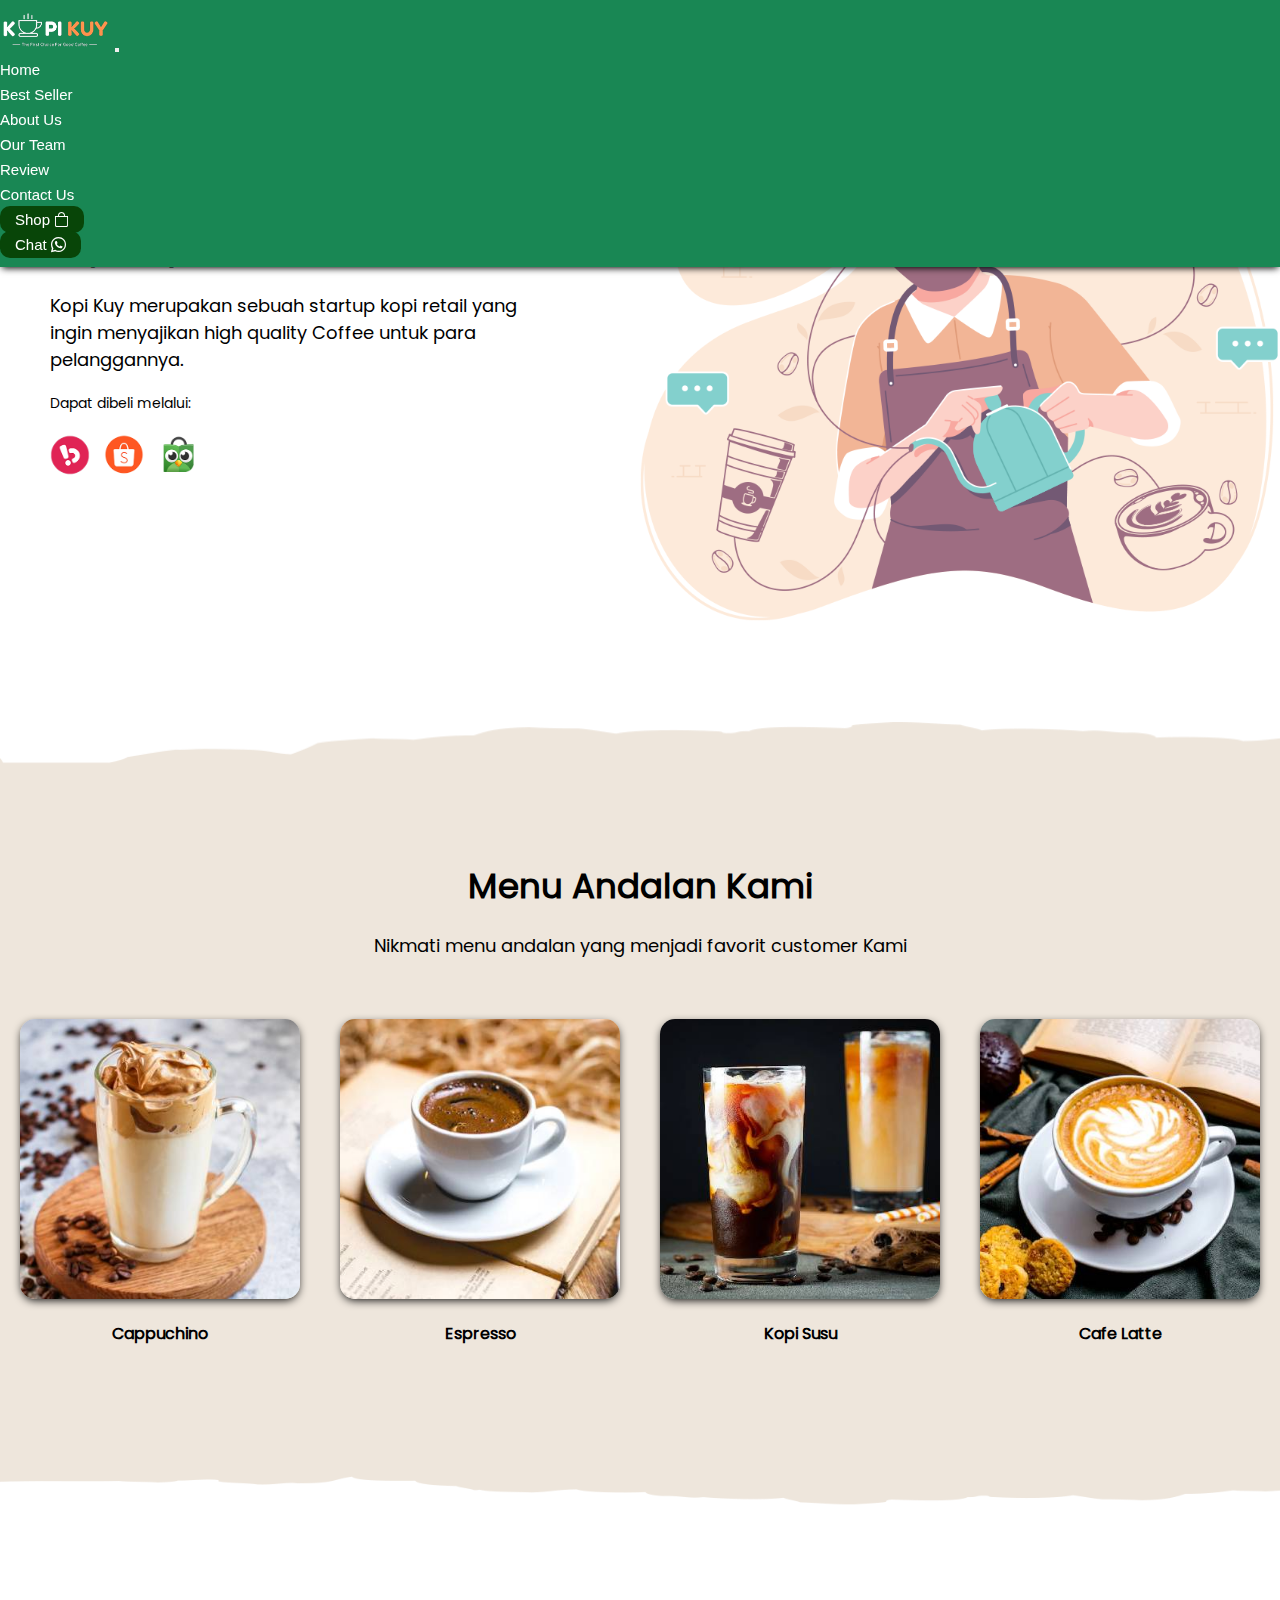
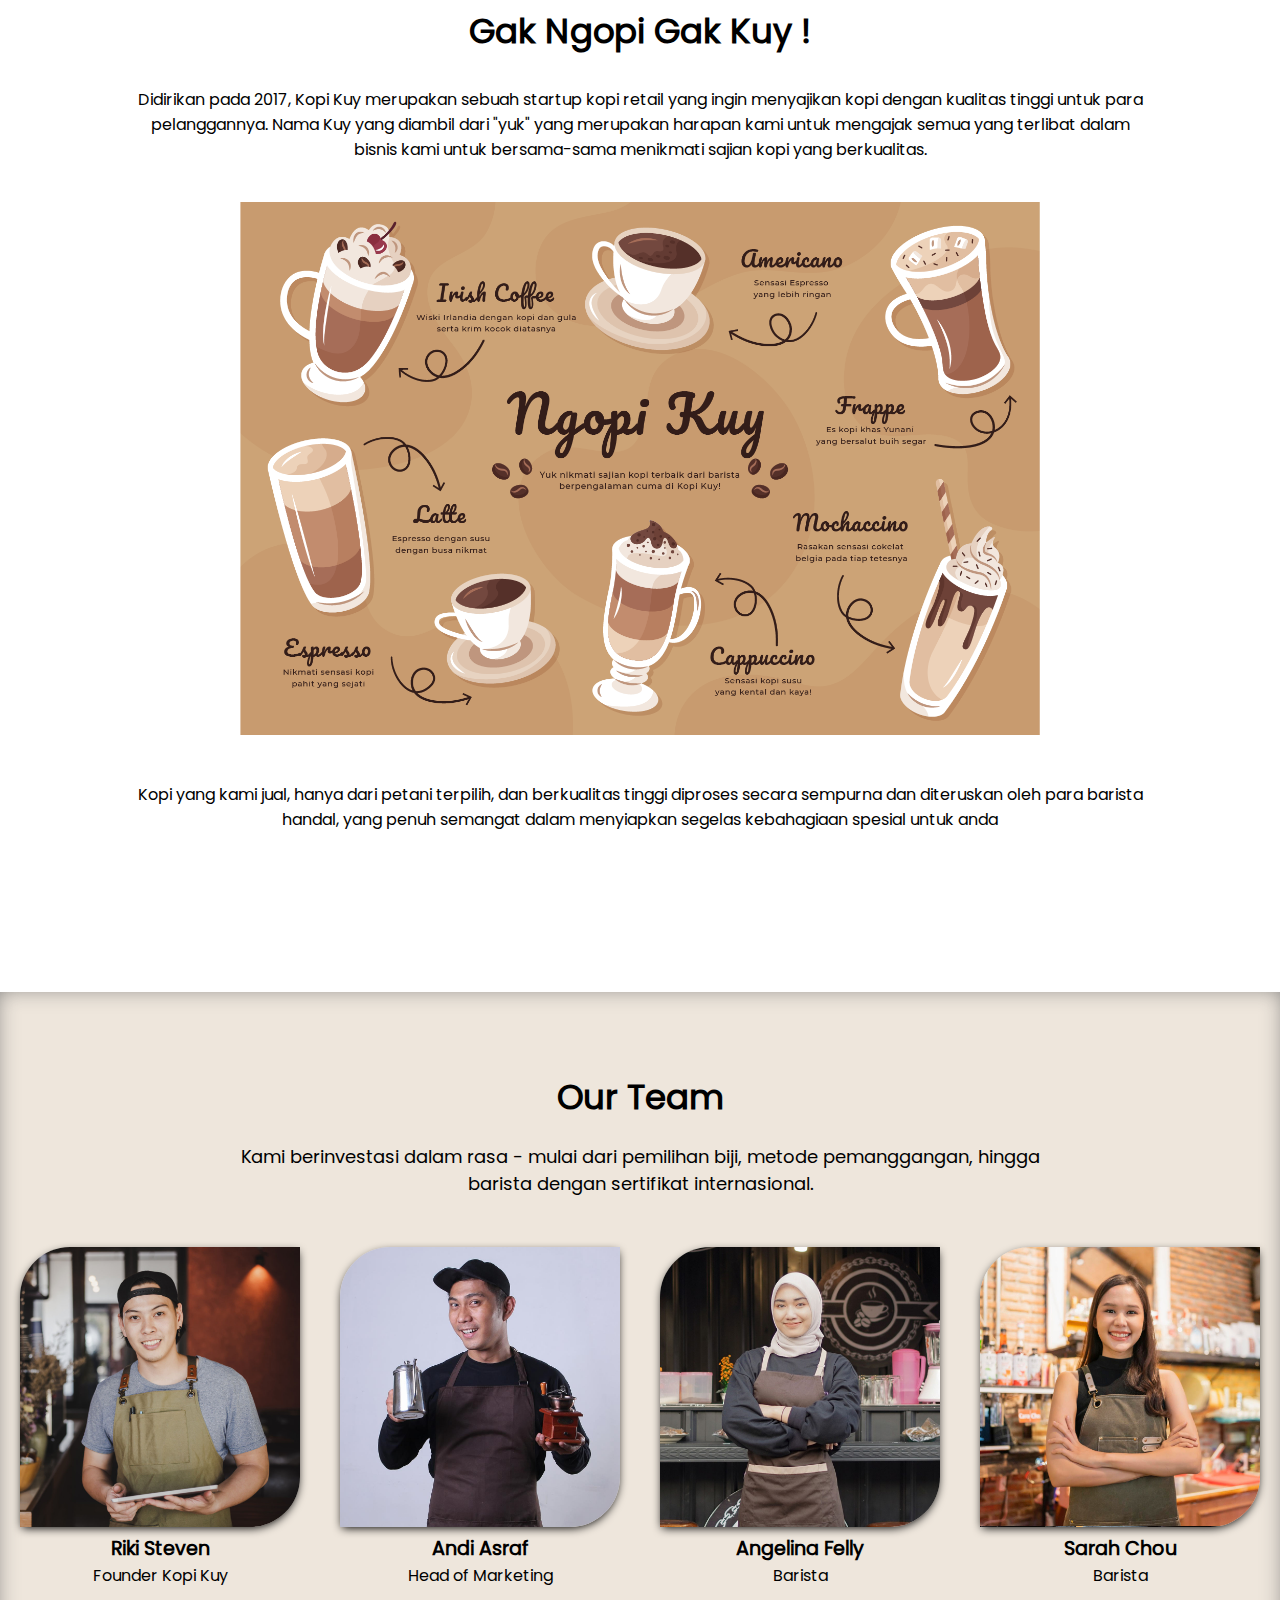
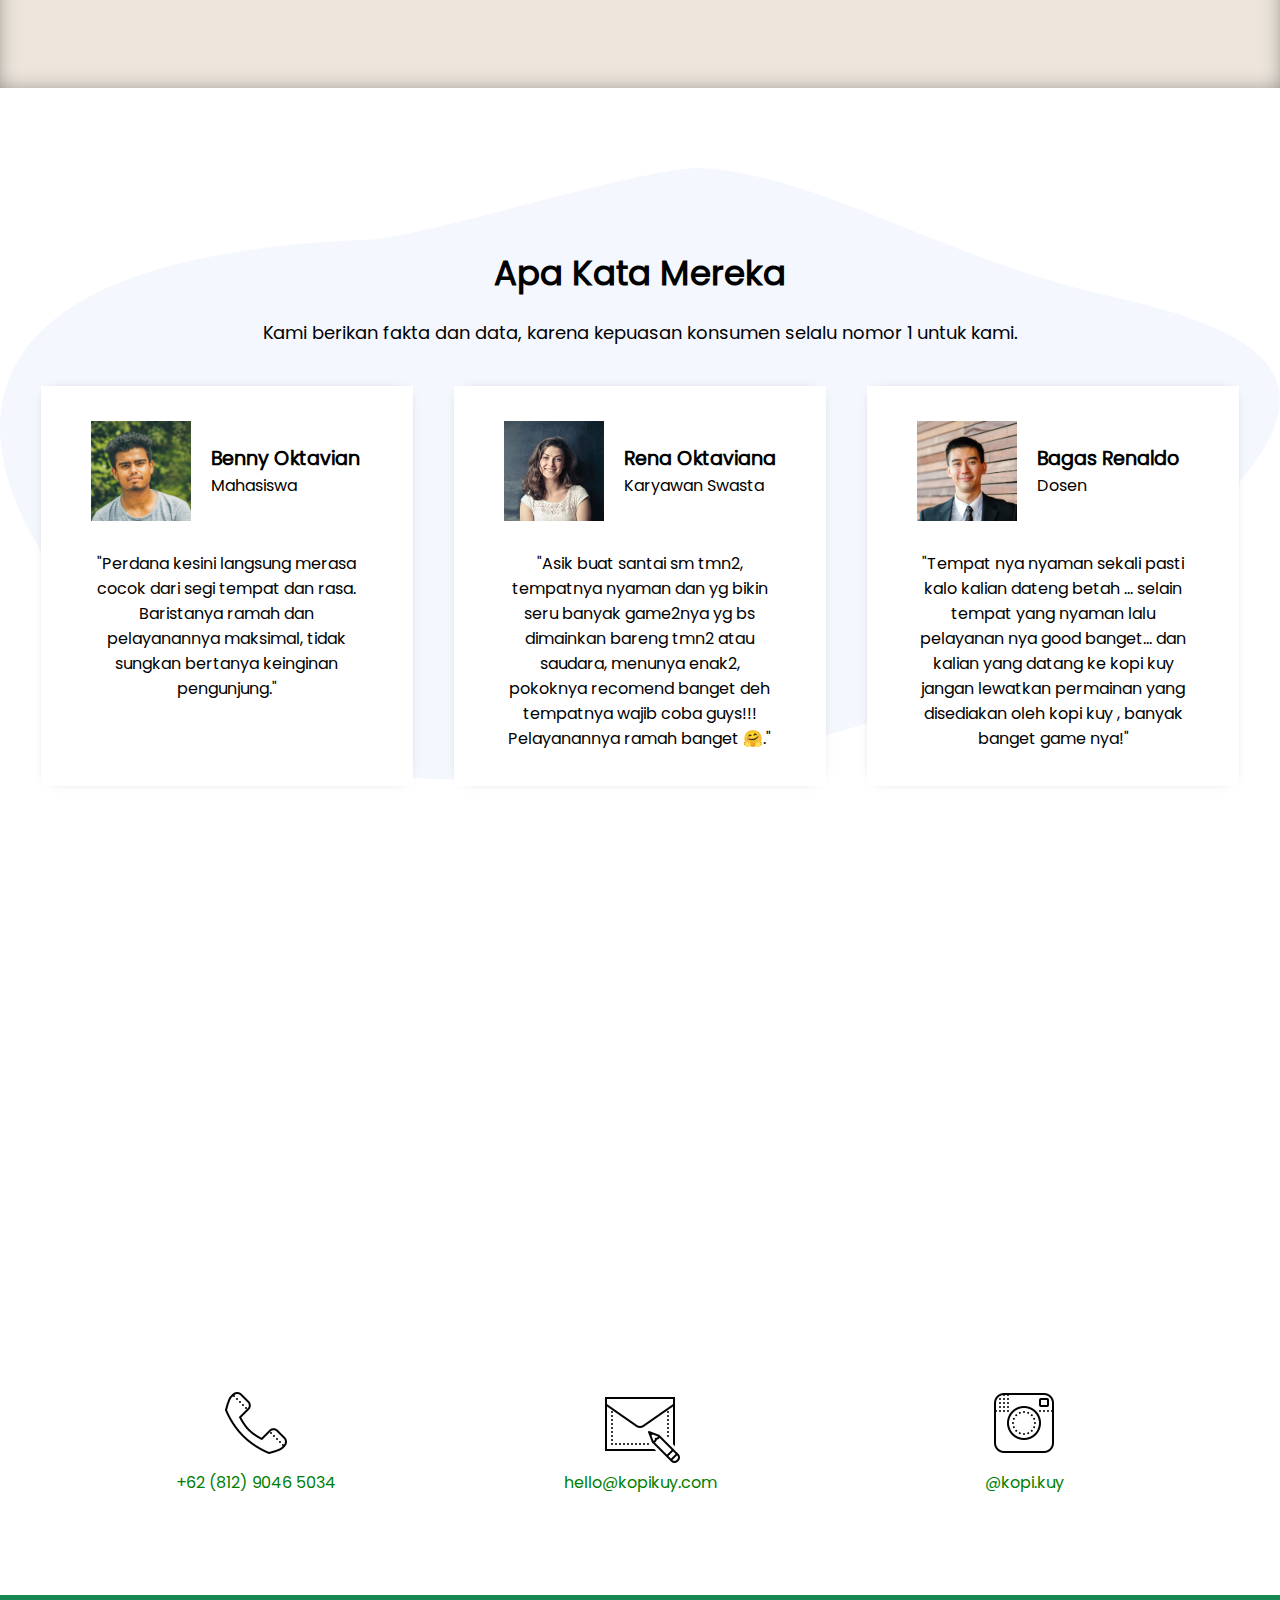
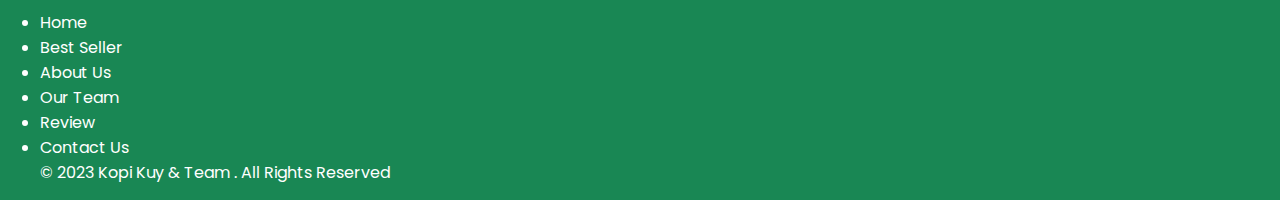
<file: index.html>
<!DOCTYPE html>
<html lang="id">
  <head>
    <meta charset="UTF-8" />
    <meta http-equiv="X-UA-Compatible" content="IE=edge" />
    <meta name="viewport" content="width=device-width, initial-scale=1.0" />
    <link rel="shortcut icon" href="images/favicon.ico" type="image/x-icon" />
    <title>Kopi Kuy</title>
    <link rel="stylesheet" href="css/style.css" />
    <link rel="stylesheet" href="vendor/bootstrap/bootstrap-icons.css">
    <link href="https://cdn.jsdelivr.net/npm/bootstrap@5.3.0/dist/css/bootstrap.min.css" rel="stylesheet" integrity="sha384-9ndCyUaIbzAi2FUVXJi0CjmCapSmO7SnpJef0486qhLnuZ2cdeRhO02iuK6FUUVM" crossorigin="anonymous">
    <style>
      /* CSS Tambahan */
      .navbar {
        margin-left: auto;
        box-shadow: 0 3px 7px -2px #000;
      }

      .nav-link {
        color: #fff;
      }

      .nav-link:hover {
        text-decoration: none;
        color: #fff;
      }

      .btn-chat {
        background-color: rgb(8, 69, 8);
        color: #fff;
        padding-top: 5px;
        padding-right: 15px;
        padding-bottom: 5px;
        padding-left: 15px;
        border-radius: 10px;
      }

      .btn-chat:hover {
        background-color: rgb(8, 69, 8);
        color: #fff;
        padding-top: 5px;
        padding-right: 15px;
        padding-bottom: 5px;
        padding-left: 15px;
        border-radius: 10px;
      }

      .collapse a {
        font-size: 15px;
        font-family: 'Segoe UI', Tahoma, Geneva, Verdana, sans-serif;
      }

      ::-webkit-scrollbar {
        display: none;
      }

      .element::-webkit-scrollbar { width: 0 !important }
      /* CSS Tambahan */
    </style>
  </head>

  <body>
    <!-- Navigasi -->
    <nav class="navbar navbar-dark bg-success navbar-expand-lg bisadicopy">
      <div class="container">
          <a class="navbar-brand" href="">
              <img src="images/logo/logo_kuy.png" height="40" alt="image">
          </a>
          <button class="navbar-toggler" type="button" data-bs-toggle="collapse" data-bs-target="#navbarNav11" aria-controls="navbarNav11" aria-expanded="false" aria-label="Toggle navigation">
          <span class="navbar-toggler-icon"></span>
          </button>
          <div class="collapse navbar-collapse" id="navbarNav11">
              <ul class="navbar-nav ms-auto">
                  <li class="nav-item active">
                      <a class="nav-link" href="index.html">Home</a>
                  </li>
                  <li class="nav-item">
                      <a class="nav-link" href="#best-seller">Best Seller</a>
                  </li>
                  <li class="nav-item">
                    <a class="nav-link" href="#about-us">About Us</a>
                </li>
                  <li class="nav-item">
                      <a class="nav-link" href="#our-team">Our Team</a>
                  </li>
                  <li class="nav-item">
                    <a class="nav-link" href="#review">Review</a>
                  </li>
                  <li class="nav-item">
                      <a class="nav-link" href="#contact-us">Contact Us</a>
                  </li>
                  <li class="nav-item">
                    <a class="btn btn-chat ms-md-3" href="produk.html">Shop <i class="bi bi-bag"></i></i></a>
                  </li>
              </ul>
              <a class="btn btn-chat ms-md-3" href="https://wa.me/6281290465033">Chat <i class="bi bi-whatsapp"></i></a>
          </div>
      </div>
    </nav>
    <!-- Navigasi -->

    <!-- Tulis Kode Setelah panah di bawah ini -->

    <!-- Header -->
    <header>
      <div class="baris">
        <div class="col-kiri">
          <h1 class="judul-header">
            Kopi Kuy <img src="images/icon/icon_kopi.svg" alt="" />
          </h1>
          <p class="subjudul-header">
            Kopi Kuy merupakan sebuah startup kopi retail yang ingin menyajikan
            high quality Coffee untuk para pelanggannya.
          </p>
          <p class="dapat-dibeli">Dapat dibeli melalui:</p>
          <div class="olshop">
            <img src="images/logo/logo_bukalapak.png" alt="Bukalapak" />
            <img src="images/logo/logo_shopee.png" alt="Shopee" />
            <img src="images/logo/logo_tokopedia.png" alt="Tokopedia" />
          </div>
        </div>
        <img src="images/header/header6.png" alt="" class="col-kanan" />
      </div>
    </header>
    <!-- Header -->

    <!-- Best Seller -->
    <section class="best-seller" id="best-seller">
      <h2 class="judul-best-seller">Menu Andalan Kami</h2>
      <p class="subjudul-best-seller">
        Nikmati menu andalan yang menjadi favorit customer Kami
      </p>
      <div class="baris">
        <div class="col-produk">
          <img src="images/produk/product_capuchino.jpg" alt="" />
          <p class="nama-produk">Cappuchino</p>
        </div>

        <div class="col-produk">
          <img src="images/produk/product_espresso.jpg" alt="" />
          <p class="nama-produk">Espresso</p>
        </div>

        <div class="col-produk">
          <img src="images/produk/product_kopi_susu.jpg" alt="" />
          <p class="nama-produk">Kopi Susu</p>
        </div>

        <div class="col-produk">
          <img src="images/produk/product_latte.jpg" alt="" />
          <p class="nama-produk">Cafe Latte</p>
        </div>
      </div>
    </section>
    <!-- Best Seller -->

    <!-- About Us -->
    <section class="about-us" id="about-us">
      <h2 class="judul-about-us">Gak Ngopi Gak Kuy !</h2>
      <p class="tentang-about-us">
        Didirikan pada 2017, Kopi Kuy merupakan sebuah startup kopi retail yang
        ingin menyajikan kopi dengan kualitas tinggi untuk para pelanggannya.
        Nama Kuy yang diambil dari "yuk" yang merupakan harapan kami untuk
        mengajak semua yang terlibat dalam bisnis kami untuk bersama-sama
        menikmati sajian kopi yang berkualitas.
      </p>
      <img src="images/aset_kopi_jumbo.png" alt="" />
      <p class="penjelasan-about-us">
        Kopi yang kami jual, hanya dari petani terpilih, dan berkualitas tinggi
        diproses secara sempurna dan diteruskan oleh para barista handal, yang
        penuh semangat dalam menyiapkan segelas kebahagiaan spesial untuk anda
      </p>
    </section>
    <!-- About Us -->

    <!-- Our Team -->
    <section class="our-team" id="our-team">
      <h2 class="judul-team">Our Team</h2>
      <p class="subjudul-team">
        Kami berinvestasi dalam rasa - mulai dari pemilihan biji, metode
        pemanggangan, hingga barista dengan sertifikat internasional.
      </p>
      <div class="baris">
        <div class="col-team">
          <img src="images/team/team1.jpg" alt="" />
          <h3>Riki Steven</h3>
          <p>Founder Kopi Kuy</p>
        </div>

        <div class="col-team">
          <img src="images/team/team2.jpg" alt="" />
          <h3>Andi Asraf</h3>
          <p>Head of Marketing</p>
        </div>

        <div class="col-team">
          <img src="images/team/team3.jpg" alt="" />
          <h3>Angelina Felly</h3>
          <p>Barista</p>
        </div>

        <div class="col-team">
          <img src="images/team/team4.jpg" alt="" />
          <h3>Sarah Chou</h3>
          <p>Barista</p>
        </div>
      </div>
    </section>
    <!-- Our Team -->

    <!-- Review -->
    <section class="review" id="review">
      <h2 class="judul-review">Apa Kata Mereka</h2>
      <p class="subjudul-review">
        Kami berikan fakta dan data, karena kepuasan konsumen selalu nomor 1
        untuk kami.
      </p>
      <div class="baris">
        <div class="col-review">
          <div class="profile">
            <img src="images/customer/customer1.jpg" alt="" />
            <div class="nama-profile">
              <h3>Benny Oktavian</h3>
              <p>Mahasiswa</p>
            </div>
          </div>
          <p class="testimoni">
            "Perdana kesini langsung merasa cocok dari segi tempat dan rasa.
            Baristanya ramah dan pelayanannya maksimal, tidak sungkan bertanya
            keinginan pengunjung."
          </p>
        </div>

        <div class="col-review">
          <div class="profile">
            <img src="images/customer/customer2.jpg" alt="" />
            <div class="nama-profile">
              <h3>Rena Oktaviana</h3>
              <p>Karyawan Swasta</p>
            </div>
          </div>
          <p class="testimoni">
            "Asik buat santai sm tmn2, tempatnya nyaman dan yg bikin seru banyak
            game2nya yg bs dimainkan bareng tmn2 atau saudara, menunya enak2,
            pokoknya recomend banget deh tempatnya wajib coba guys!!!
            Pelayanannya ramah banget 🤗."
          </p>
        </div>

        <div class="col-review">
          <div class="profile">
            <img src="images/customer/customer3.jpg" alt="" />
            <div class="nama-profile">
              <h3>Bagas Renaldo</h3>
              <p>Dosen</p>
            </div>
          </div>
          <p class="testimoni">
            "Tempat nya nyaman sekali pasti kalo kalian dateng betah ... selain
            tempat yang nyaman lalu pelayanan nya good banget... dan kalian yang
            datang ke kopi kuy jangan lewatkan permainan yang disediakan oleh
            kopi kuy , banyak banget game nya!"
          </p>
        </div>
      </div>
    </section>
    <!-- Review -->

    <!-- Contact Us -->
    <section class="contact-us" id="contact-us">
      <iframe src="https://www.google.com/maps/embed?pb=!1m14!1m8!1m3!1d7932.741866032694!2d106.668581!3d-6.214715!3m2!1i1024!2i768!4f13.1!3m3!1m2!1s0x2e69f9912c7f297b%3A0xe5a3a671dae861ab!2sKopi%20kuy!5e0!3m2!1sid!2sid!4v1680617229460!5m2!1sid!2sid"
        width="100%"
        height="300"
        style="border: 0"
        allowfullscreen=""
        loading="lazy"
        referrerpolicy="no-referrer-when-downgrade">
      </iframe>
      <div class="baris">
        <div class="col-kontak">
          <img src="images/icon/icon_phone.png" alt="Phone" />
          <p>+62 (812) 9046 5034</p>
        </div>

        <div class="col-kontak">
          <img src="images/icon/icon_mail.png" alt="Email" />
          <p>hello@kopikuy.com</p>
        </div>

        <div class="col-kontak">
          <img src="images/icon/icon_instagram.png" alt="Instagram" />
          <p>@kopi.kuy</p>
        </div>
      </div>
    </section>
    <!-- Contact Us -->

    <!-- Footer -->
    <footer class="riki-block footer-small bg-success">
      <div class="container">
          <div class="row align-items-center">
              <div class="col-12 col-md-8">
                  <ul class="nav justify-content-center justify-content-md-start">
                    <li class="nav-item active">
                      <a class="nav-link" href="index.html">Home</a>
                    </li>
                    <li class="nav-item">
                      <a class="nav-link" href="index.html#best-seller">Best Seller</a>
                    </li>
                    <li class="nav-item">
                      <a class="nav-link" href="index.html#about-us">About Us</a>
                    </li>
                    <li class="nav-item">
                      <a class="nav-link" href="index.html#our-team">Our Team</a>
                    </li>
                    <li class="nav-item">
                      <a class="nav-link" href="index.html#review">Review</a>
                    </li>
                    <li class="nav-item">
                      <a class="nav-link" href="index.html#contact-us">Contact Us</a>
                    </li>
                  </ul>
              </div>

              <div class="col-12 col-md-4 mt-4 mt-md-0 text-center text-light text-md-right">
                  &copy; 2023 Kopi Kuy &amp; Team . All Rights Reserved
              </div>
          </div>
      </div>
    </footer>
    <!-- Footer -->
    <!--
        Kode HTML tidak boleh lewat dari batas ini
        Pastikan setiap section di tutup
        misalnya kode best-seller harus ada
        di bawah kode </header> (perhatikan ada garis miringnya
        dan setiap section harus setelah kode </section>
        jangan menulis section di dalam section
    -->
  </body>
</html>
</file>
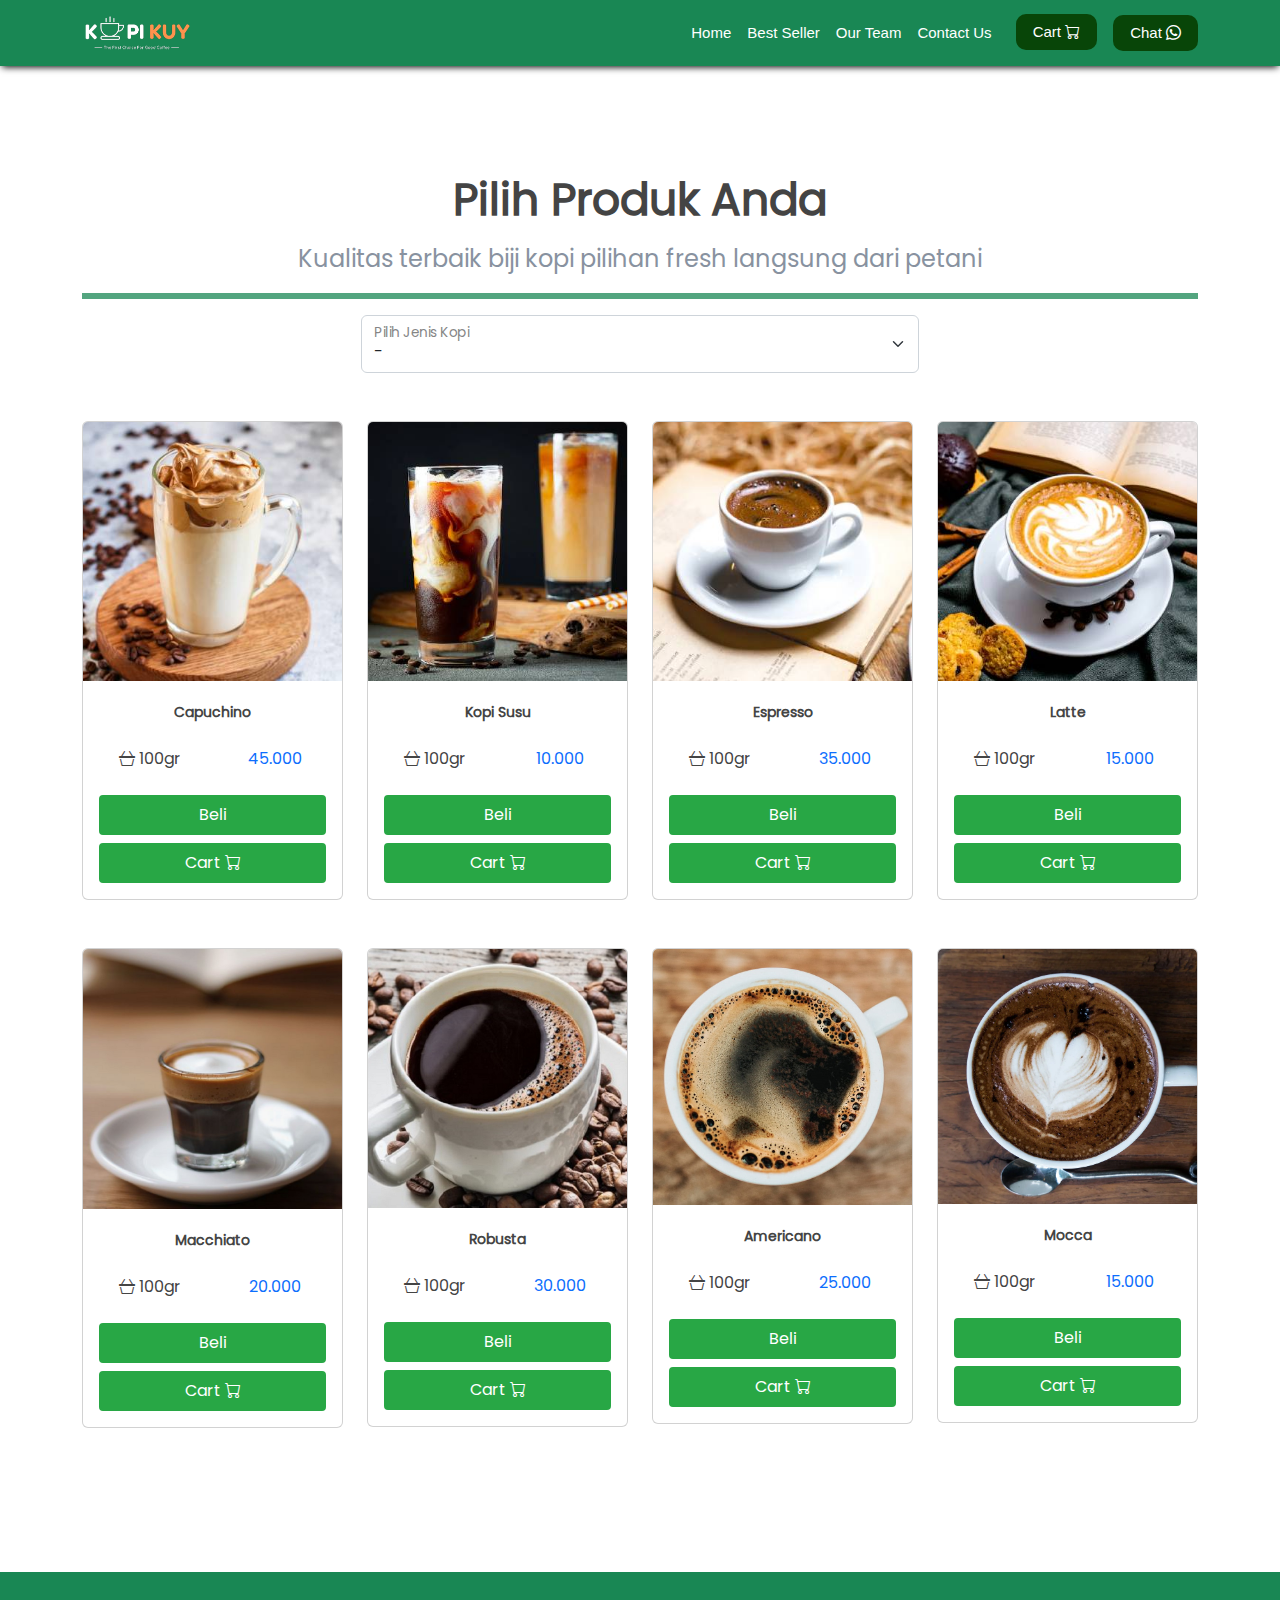
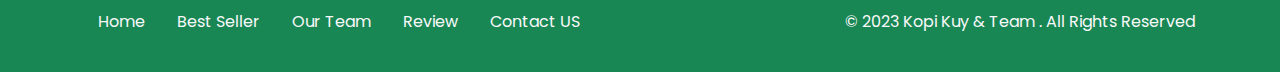
<file: produk.html>
<!DOCTYPE html>
<html lang="id">
    <head>
        <meta charset="UTF-8">
        <meta http-equiv="X-UA-Compatible" content="IE=edge">
        <meta name="viewport" content="width=device-width, initial-scale=1.0">
        <link rel="shortcut icon" href="images/favicon/favicon.ico" type="image/x-icon">
        <title>Kopi Kuy</title>
        <link rel="shortcut icon" href="images/favicon.ico" type="image/x-icon">
        <link rel="stylesheet" href="vendor/bootstrap/bootstrap.min.css">
        <link rel="stylesheet" href="vendor/bootstrap/bootstrap-icons.css">
        <link rel="stylesheet" href="vendor/rk.css">
        <script src="vendor/bootstrap/bootstrap.bundle.min.js"></script>
        <script src="js/jquery-3.6.3.min.js"></script>
        <style>
            /* tulis kode CSS internal di bawah sini */

            .navbar {
                margin-left: auto;
                box-shadow: 0 3px 7px -2px #000;
            }

            .nav-link {
                color: #fff;
            }

            .nav-link:hover {
                text-decoration: none;
                color: #fff;
            }

            .btn-chat {
                background-color: rgb(8, 69, 8);
                color: #fff;
                padding-top: 5px;
                padding-right: 15px;
                padding-bottom: 5px;
                padding-left: 15px;
                border-radius: 10px;
            }

            .btn-chat:hover {
                background-color: rgb(8, 69, 8);
                color: #fff;
                padding-top: 5px;
                padding-right: 15px;
                padding-bottom: 5px;
                padding-left: 15px;
                border-radius: 10px;
            }

            .collapse a {
                font-size: 15px;
                font-family: 'Segoe UI', Tahoma, Geneva, Verdana, sans-serif;
            }

            /* Hide scrollbar for Chrome, Safari and Opera */
            ::-webkit-scrollbar {
                display: none;
            }

            .element::-webkit-scrollbar { width: 0 !important }
            /* Batas Akhir penulisan kode CSS internal */
        </style>
    </head>

    <body>
        <!-- Tulis Kode Bootstrap Di Bawah Sini -->

        <!-- Navigasi -->
        <nav class="navbar navbar-dark bg-success navbar-expand-lg bisadicopy">
            <div class="container">
                <a class="navbar-brand" href="">
                    <img src="images/logo/logo_kuy.png" height="40" alt="image">
                </a>
                <button class="navbar-toggler" type="button" data-bs-toggle="collapse" data-bs-target="#navbarNav11" aria-controls="navbarNav11" aria-expanded="false" aria-label="Toggle navigation">
                <span class="navbar-toggler-icon"></span>
                </button>
                <div class="collapse navbar-collapse" id="navbarNav11">
                    <ul class="navbar-nav ms-auto">
                        <li class="nav-item active">
                            <a class="nav-link" href="index.html">Home</a>
                        </li>
                        <li class="nav-item">
                            <a class="nav-link" href="index.html">Best Seller</a>
                        </li>
                        <li class="nav-item">
                            <a class="nav-link" href="index.html">Our Team</a>
                        </li>
                        <li class="nav-item">
                            <a class="nav-link" href="index.html">Contact Us</a>
                        </li>
                        <li class="nav-item">
                            <a class="btn btn-chat ms-md-3" href="cart.html">Cart <i class="bi bi-cart"></i></a>
                        </li>
                    </ul>
                    <a class="btn btn-chat ms-md-3" href="https://wa.me/6281290465033">Chat <i class="bi bi-whatsapp"></i></a>
                </div>
            </div>
        </nav>
        <!-- Navigasi -->

        <!-- Konten -->
        <section class="riki-block produk text-center my-5 py-5">
            <div class="container">
                <h1>Pilih Produk Anda</h1>
                <p class="fs-4">Kualitas terbaik biji kopi pilihan fresh langsung dari petani</p>
                <hr class="border border-success border-3 opacity-75">

                <!-- Select -->
                <div class="form-floating col-md-6  mx-auto d-flex flex-row">
                    <select class="form-select" id="select_kopi">
                        <option disabled selected>-</option>
                        <option value="americano">Americano</option>
                        <option value="capuchino">Capuchino</option>
                        <option value="espresso">Espresso</option>
                        <option value="kopi_susu">Kopi Susu</option>
                        <option value="latte">Latte</option>
                        <option value="macchiato">Macchiato</option>
                        <option value="mocca">Mocca</option>
                        <option value="robusta">Robusta</option>
                    </select>
                    <label for="select_kopi">Pilih Jenis Kopi</label>
                </div>
                <!-- Select -->

                <!-- Produk-->
                <div id="baris_produk" class="row row-cols-1 row-cols-sm-2 row-cols-md-3 row-cols-lg-4 text-center mt-5">
                    <div class="col mb-5">
                        <div class="card">
                            <img src="images/produk/product_capuchino.jpg" class="card-img-top" alt="...">
                            <div class="card-body">
                                <h5 class="card-title">Capuchino</h5>
                                <div class="row hargasize my-4">
                                    <div class="col">
                                        <i class="bi bi-basket3"></i> 100gr
                                    </div>
                                    <div class="col text-primary">
                                        45.000
                                    </div>
                                </div>
                                <a href="#" class="btn btn-success mb-2 w-100">Beli</i></i></a>
                                <a href="#" class="btn btn-success w-100">Cart <i class="bi bi-cart"></i></a>
                            </div>
                        </div>
                    </div>

                    <div class="col mb-5">
                        <div class="card">
                            <img src="images/produk/product_kopi_susu.jpg" class="card-img-top" alt="...">
                            <div class="card-body">
                                <h5 class="card-title">Kopi Susu</h5>
                                <div class="row hargasize my-4">
                                    <div class="col">
                                        <i class="bi bi-basket3"></i> 100gr
                                    </div>
                                    <div class="col text-primary">
                                        10.000
                                    </div>
                                </div>
                                <a href="#" class="btn btn-success mb-2 w-100">Beli</i></i></a>
                                <a href="#" class="btn btn-success w-100">Cart <i class="bi bi-cart"></i></a>
                            </div>
                        </div>
                    </div>

                    <div class="col mb-5">
                        <div class="card">
                            <img src="images/produk/product_espresso.jpg" class="card-img-top" alt="...">
                            <div class="card-body">
                                <h5 class="card-title">Espresso</h5>
                                <div class="row hargasize my-4">
                                    <div class="col">
                                        <i class="bi bi-basket3"></i> 100gr
                                    </div>
                                    <div class="col text-primary">
                                        35.000
                                    </div>
                                </div>
                                <a href="#" class="btn btn-success mb-2 w-100">Beli</i></i></a>
                                <a href="#" class="btn btn-success w-100">Cart <i class="bi bi-cart"></i></a>
                            </div>
                        </div>
                    </div>

                    <div class="col mb-5">
                        <div class="card">
                            <img src="images/produk/product_latte.jpg" class="card-img-top" alt="...">
                            <div class="card-body">
                                <h5 class="card-title">Latte</h5>
                                <div class="row hargasize my-4">
                                    <div class="col">
                                        <i class="bi bi-basket3"></i> 100gr
                                    </div>
                                    <div class="col text-primary">
                                        15.000
                                    </div>
                                </div>
                                <a href="#" class="btn btn-success mb-2 w-100">Beli</i></i></a>
                                <a href="#" class="btn btn-success w-100">Cart <i class="bi bi-cart"></i></a>
                            </div>
                        </div>
                    </div>

                    <div class="col mb-5">
                        <div class="card">
                            <img src="images/produk/machiato.png" class="card-img-top" alt="...">
                            <div class="card-body">
                                <h5 class="card-title">Macchiato</h5>
                                <div class="row hargasize my-4">
                                    <div class="col">
                                        <i class="bi bi-basket3"></i> 100gr
                                    </div>
                                    <div class="col text-primary">
                                        20.000
                                    </div>
                                </div>
                                <a href="#" class="btn btn-success mb-2 w-100">Beli</i></i></a>
                                <a href="#" class="btn btn-success w-100">Cart <i class="bi bi-cart"></i></a>
                            </div>
                        </div>
                    </div>

                    <div class="col mb-5">
                        <div class="card">
                            <img src="images/produk/robusta.jpg" class="card-img-top" alt="...">
                            <div class="card-body">
                                <h5 class="card-title">Robusta</h5>
                                <div class="row hargasize my-4">
                                    <div class="col">
                                        <i class="bi bi-basket3"></i> 100gr
                                    </div>
                                    <div class="col text-primary">
                                        30.000
                                    </div>
                                </div>
                                <a href="#" class="btn btn-success mb-2 w-100">Beli</i></i></a>
                                <a href="#" class="btn btn-success w-100">Cart <i class="bi bi-cart"></i></a>
                            </div>
                        </div>
                    </div>

                    <div class="col mb-5">
                        <div class="card">
                            <img src="images/produk/americano.jpg" class="card-img-top" alt="...">
                            <div class="card-body">
                                <h5 class="card-title">Americano</h5>
                                <div class="row hargasize my-4">
                                    <div class="col">
                                        <i class="bi bi-basket3"></i> 100gr
                                    </div>
                                    <div class="col text-primary">
                                        25.000
                                    </div>
                                </div>
                                <a href="#" class="btn btn-success mb-2 w-100">Beli</i></i></a>
                                <a href="#" class="btn btn-success w-100">Cart <i class="bi bi-cart"></i></a>
                            </div>
                        </div>
                    </div>

                    <div class="col mb-5">
                        <div class="card">
                            <img src="images/produk/moca.png" class="card-img-top" alt="...">
                            <div class="card-body">
                                <h5 class="card-title">Mocca</h5>
                                <div class="row hargasize my-4">
                                    <div class="col">
                                        <i class="bi bi-basket3"></i> 100gr
                                    </div>
                                    <div class="col text-primary">
                                        15.000
                                    </div>
                                </div>
                                <a href="#" class="btn btn-success mb-2 w-100">Beli</i></i></a>
                                <a href="#" class="btn btn-success w-100">Cart <i class="bi bi-cart"></i></a>
                            </div>
                        </div>
                    </div>
                </div>
            </div>
            <!-- Produk -->
        </section>
        <!-- Konten -->

        <!-- Footer -->
        <footer class="riki-block footer-small bg-success">
            <div class="container">
                <div class="row align-items-center">
                    <div class="col-12 col-md-8">
                        <ul class="nav justify-content-center justify-content-md-start">
                            <li class="nav-item">
                                <a class="nav-link text-light" href="index.html">Home</a>
                            </li>
                            <li class="nav-item">
                                <a class="nav-link text-light" href="index.html#best-seller">Best Seller</a>
                            </li>
                            <li class="nav-item">
                                <a class="nav-link text-light" href="index.html#our-team">Our Team</a>
                            </li>
                            <li class="nav-item">
                                <a class="nav-link text-light" href="index.html#review">Review</a>
                            </li>
                            <li class="nav-item">
                                <a class="nav-link text-light" href="index.html#contact-us">Contact US</a>
                            </li>
                        </ul>
                    </div>

                    <div class="col-12 col-md-4 mt-4 mt-md-0 text-center text-light text-md-right">
                        &copy; 2023 Kopi Kuy &amp; Team . All Rights Reserved
                    </div>
                </div>
            </div>
        </footer>
        <!-- Footer -->

        <!-- Batas Akhir penulisan kode Bootstrap -->
        <script>
            /* Tulis Javascript Di bawah Sini */

            var sumber = "data.json"

            select_kopi.onchange = function () {
                var dipilih = this.value
                ambilData(dipilih)
            }

            function ambilData(dipilih) {
                var template = ''
                $.getJSON(sumber).then(function (data) {
                    var data_kopi = data[dipilih]

                    data_kopi.forEach(item => {
                        template += `<div class="col mb-5">
                            <div class="card">
                                <img src="${item.foto}" class="card-img-top" alt="...">
                                <div class="card-body">
                                    <h5 class="card-title">${item.nama}</h5>
                                    <div class="row hargasize my-4">
                                        <div class="col">
                                            <i class="bi bi-basket3"></i>${item.size}
                                        </div>
                                        <div class="col text-primary">
                                            ${item.harga}
                                        </div>
                                    </div>
                                    <a href="${item.link}" class="btn btn-success mb-2 w-100">Beli</i></i></a>
                                    <a href="#" class="btn btn-success w-100">Cart <i class="bi bi-cart"></i></a>
                                </div>
                            </div>`
                    })
                    baris_produk.innerHTML = template
                })
            }

            /* Batas Akhir penulisan kode Javascript */
        </script>
    </body>
</html>
</file>
<file: css/style.css>
/* Pengaturan Global */

/* Mendaftarkan font ke dalam CSS, dan memberi nama family */
@font-face {
   font-family: 'Poppins';
   src: url(../fonts/poppins.woff2);
}

* {
   box-sizing: border-box;
   margin: 0;
   padding: 0;
}

html {
   /* agar scroll ketika klik pada navigasi menjadi halus */
   scroll-behavior: smooth;
}

body {
   /* mendaftarkan semua teks pada body menjadi family Poppins */
   font-family: 'Poppins';
}

a {
   /* menghilangkan garis bawah pada link */
   text-decoration: none;

   /* menghilangkan warna bawaan pada link */
   color: unset;
}

h2 {
   /* mengatur ukuran huruf ke 34 pixel */
   font-size: 34px;
}

h3 {
   /* mengatur ukuran huruf ke 1.2rem */
   font-size: 1.2rem;
}

h1,
h2,
h3 {
   /* mengatur tebal huruf */
   font-weight: bold;
}

img {
   /*
      mengatur agar semua elemen img memiliki panjang maksimal 100% agar
      tidak besar gambar tidak melebihi layar ataupun pembungkus
   */
   max-width: 100%;
}

/* Navigasi */

nav {
   /* background-color mengatur warna latar belakang */
   background-color: red;

   /* penulisan 2 background-color seperti ini akan mengabaikan penulisan sebelumnya */
   background-color: #198754;

   /* box-shadow membuat efek bayangan */
   box-shadow: 0 3px 7px -2px #000;

   /* width mengatur panjang elemen */
   width: 100%;
   padding-top: 10px;
   padding-bottom: 10px;

   /* position mengatur posisi elemen, static untuk biasa, fixed untuk efek menempel */
   position: fixed;

   /* Nilai z-index semakin besar, maka elemen akan semakin di depan */
   z-index: 500;
}

/*
   PERHATIKAN bahwa dalam mengatur elemen, nama elemen langsung ditulis
   sedangkan untuk mengatur class, dibutuhkan tanda titik (.) terlebih dulu
   img {} berarti elemen dengan tag img,
   sedangkan .img artinya elemen dengan kelas img
*/

.baris {
   /*
      display: flex memiliki pengaturan yang dapat mengatur agar elemen
      di dalamnya memiliki ukuran yang fleksibel
   */
   display: flex;

   /*
      align-items: center mengatur elemen di dalamnya rata tengah vertikal
   */
   align-items: center;

   /*
      justify-content: center mengatur elemen di dalamnya rata tengah horizontal
   */
   justify-content: center;

   /*
      flex-wrap: wrap mengatur agar jika panjang elemen berlebih, maka elemen
      akan otomatis diletakan di baris baru
   */
   flex-wrap: wrap;
}

section {
   /* text-align mengatur rata tulisan, bisa bernilai: left, right, center, justify */
   text-align: center;
}

.logo {
   /* height mengatur tinggi elemen */
   height: 40px;
   margin-left: 20px;
}

.navigasi {
   margin-left: auto;
   margin-right: 15px;
}

.navigasi a,
.shop {
   color: #fff;
   padding-left: 8px;
   padding-right: 8px;
}

.shop {
   margin-right: 100px;
}

.chat {
   margin-right: 30px;
   background-color: rgb(8, 69, 8);
   color: #fff;
   padding-top: 5px;
   padding-right: 15px;
   padding-bottom: 5px;
   padding-left: 15px;
   border-radius: 10px;
}


/* HEADER */


header,
section {
   /*
    padding mengatur jarak ke dalam
    pada padding dan margin ditambahkan top / right / bottom / top
    untuk mengatur jarak masing-masing
   */
   padding-top: 80px;
   padding-bottom: 80px;

   /* margin mengatur jarak ke luar */
   margin-bottom: 80px;
}

/* penulisan CSS dapat digabung dengan beberapa elemen */
.col-kiri,
.col-kanan {
   /* width mengatur panjang elemen. 50% artinya setengah ukuran pembungkus */
   width: 50%;
}

.col-kiri {
   padding-left: 50px;
   padding-right: 120px;
}

.judul-header {
   margin-bottom: 20px;
}

.subjudul-header {
   /* font-size digunakan untuk mengatur ukuran huruf */
   font-size: 18px;
}

.dapat-dibeli {
   margin-top: 20px;
   margin-bottom: 20px;
   font-size: 14px;
}

.olshop img {
   width: 40px;

   /* height digunakan untuk mengatur tinggi elemen */
   height: auto;
   margin-right: 10px;
}

/* Best Seller */

.best-seller {
   position: relative;

   /* background-color mengatur warna latar belakang elemen */
   background-color: #EEE6DC;
}

/*
terkait position, after, dan before memerlukan pemahaman mendalam
terkait layout pada CSS untuk dapat memahami secara penuh
*/

.best-seller::before,
.best-seller::after {
   position: absolute;
   content: "";
   width: 100%;
   height: 76px;

   /* background-image untuk menambahkan gambar sebagai background */
   background-image: url(../images/garis-atas.png);

   /*background-size agar gambar latar menyesuaikan tinggi / panjang elemen */
   background-size: cover;

   top: -60px;
   left: 0;
}

.best-seller::after {
   height: 60px;
   background-image: url(../images/garis-bawah.png);
   top: unset;
   bottom: -60px;
}

.judul-best-seller {
   margin-bottom: 20px;
}

.subjudul-best-seller {
   font-size: 18px;
   margin-bottom: 40px;
}

.col-produk {
   /*
      Penulisan padding dan margin seperti padding:20px ini penulisan singkat
      yang berarti top, right, bottom, left nilainya sama, yaitu 20px
   */
   padding: 20px;
   width: 25%;
}

.col-produk img {
   /* transition membuat animasi transisi dari perubahan style, 0.3s berarti 0.3 detik */
   transition: all 0.3s ease;

   /* border-radius  Membuat sudut membulat */
   border-radius: 15px;

   /* box-shadow membuat efek bayangan */
   box-shadow: 0 3px 10px -2px #000;
}

/* :hover akan dijalankan saat mouse ada di atas elemen */
.col-produk img:hover {

   /* membuat transformasi, bisa berupa scale(1.05), rotate(180deg), translateY(-50px), dsb */
   transform: scale(0.9);
   border-radius: 50%;
}

.nama-produk {
   margin-top: 15px;
   font-weight: bold;
}

/* About US */

.about-us {
   /* max-width: 80%; mengatur panjang maksimal elemen tidak boleh melebihi 80% layar */
   max-width: 80%;

   /* margin-left dan margin-right auto akan membuat posisi elemen berada di tengah */
   margin-left: auto;
   margin-right: auto;
}

.judul-about-us {
   margin-bottom: 30px;
}

/*
   penulisan .about-us img {} berarti mengatur elemen img
   yang ada di dalam elemen dengan kelas about-us
   harap perhatikan .about-us dan image dipisahkan spasi
   penulisan class diawali titik (.) penulisan elemen tidak
*/
.about-us img {
   /*
      Penulisan width: 800px dan max-width: 100% mengatur agar
      elemen memiliki panjang 800px namun tidak boleh melebihi 100% ukuran layar
   */
   width: 800px;
   max-width: 100%;
}

.tentang-about-us {
   margin-bottom: 40px;
}

.penjelasan-about-us {
   margin-top: 40px;
}

/* OUR TEAM */

.our-team {
   background-color: #EEE6DC;
   box-shadow: inset 0px 0px 23px -6px #707070;
}

.judul-team {
   margin-bottom: 20px;
}

.subjudul-team {
   margin-bottom: 30px;
   font-size: 18px;
   width: 800px;
   max-width: 90%;
   margin-left: auto;
   margin-right: auto;
}

.col-team {
   width: 25%;
   padding: 20px;
}

.col-team img {
   box-shadow: 0 3px 10px -2px #000;
   border-radius: 50px 0px 50px 0px;
}


/* REVIEW */

.review {
   background-image: url(../images/bg-review.svg);
   /*
      background-size: contain;
      membuat gambar latar belakang tidak terpotong
   */
   background-size: contain;

   /*
      background-repeat: no-repeat;
      membuat gambar latar belakang tidak diulang (duplikat)
   */
   background-repeat: no-repeat;
   padding-left: 20px;
   padding-right: 20px;
}

.judul-review {
   margin-bottom: 20px;
}

.subjudul-review {
   margin-bottom: 40px;
   font-size: 18px;
}

.review .baris {
   justify-content: space-around;
   /* align-items: stretch; membuat tinggi elemen di dalam .review .baris seragam */
   align-items: stretch;
}

.col-review {
   width: 30%;
   padding: 35px 50px;
   box-shadow: 0px 0px 12px -10px #000;
   background-color: #fff;
}

.profile {
   display: flex;
   margin-bottom: 30px;
   align-items: center;
}

/* mengatur elemen img yang ada di dalam class(.) profile */
.profile img {
   width: 100px;
   margin-right: 20px;
}

.profile .nama-profile {
   text-align: left;
}

/* CONTACT US */
.contact-us {
   margin-bottom: 20px;
}

.col-kontak {
   width: 30%;
   margin-top: 50px;
   /* color mengatur warna tulisan */
   color: green;
}

/* FOOTER */

footer {
   background-color: #198754;
   padding-top: 15px;
   padding-bottom: 15px;
   color: #fff;
   padding-right: 40px;
   padding-left: 40px;
}

footer .navigasi {
   margin-left: 20px;
   margin-right: auto;
}

/* UNTUK RESPONSIF DI BAWAH */

@media (max-width: 600px) {
   .navigasi {
      display: none;
   }

   .shop {
      margin-right: 20px;
      margin-left: auto;
   }

   .col-kiri,
   .col-kanan {
      width: 100%;
      text-align: center;
      padding: 20px;
   }

   /* KODE SELANJUTNYA TULIS DI BAWAH SINI PERSIS */

   .col-produk,.col-team {
      width: 50%;
   }

   .col-review {
      width: 100%;
      margin-bottom: 30px;
      text-align: left;
   }


}
</file>
<file: vendor/rk.css>
/* poppins-300 - latin */
@font-face {
    font-display: swap;
    /* Check https://developer.mozilla.org/en-US/docs/Web/CSS/@font-face/font-display for other options. */
    font-family: 'Poppins';
    font-style: normal;
    font-weight: 400;
    src: url('../fonts/poppins.woff2') format('woff2');
    /* Chrome 5+, Firefox 3.6+, IE 9+, Safari 5.1+ */
}


*,
*::before,
*::after {
    box-sizing: border-box;
}

html {
    font-family: sans-serif;
    line-height: 1.15;
    -webkit-text-size-adjust: 100%;
    -ms-text-size-adjust: 100%;
    -ms-overflow-style: scrollbar;
    -webkit-tap-highlight-color: rgba(0, 0, 0, 0);
}

@-ms-viewport {
    width: device-width;
}

article,
aside,
figcaption,
figure,
footer,
header,
hgroup,
main,
nav,
section {
    display: block;
}

body {
    margin: 0;
    font-family: 'Poppins', Helvetica, Arial;
    font-size: 1em;
    font-weight: 400;
    line-height: 1.5;
    color: #444444;
    text-align: left;
    background-color: #fff;
}

[tabindex="-1"]:focus {
    outline: 0 !important;
}

hr {
    box-sizing: content-box;
    height: 0;
    overflow: visible;
}

h1,
h2,
h3,
h4,
h5,
h6 {
    margin-top: 0;
    margin-bottom: 0.5rem;
}

p {
    margin-top: 0;
    margin-bottom: 1rem;
}

abbr[title],
abbr[data-original-title] {
    text-decoration: underline;
    text-decoration: underline dotted;
    cursor: help;
    border-bottom: 0;
}

address {
    margin-bottom: 1rem;
    font-style: normal;
    line-height: inherit;
}

ol,
ul,
dl {
    margin-top: 0;
    margin-bottom: 1rem;
}

ol ol,
ul ul,
ol ul,
ul ol {
    margin-bottom: 0;
}

dt {
    font-weight: 700;
}

dd {
    margin-bottom: .5rem;
    margin-left: 0;
}

blockquote {
    margin: 0 0 1rem;
}

dfn {
    font-style: italic;
}

b,
strong {
    font-weight: bolder;
}

small {
    font-size: 80%;
}

sub,
sup {
    position: relative;
    font-size: 75%;
    line-height: 0;
    vertical-align: baseline;
}

sub {
    bottom: -.25em;
}

sup {
    top: -.5em;
}

a {
    color: #329ef7;
    text-decoration: none;
    background-color: transparent;
    -webkit-text-decoration-skip: objects;
}

a:hover {
    color: #0056b3;
    text-decoration: underline;
}

a:not([href]):not([tabindex]) {
    color: inherit;
    text-decoration: none;
}

a:not([href]):not([tabindex]):hover,
a:not([href]):not([tabindex]):focus {
    color: inherit;
    text-decoration: none;
}

a:not([href]):not([tabindex]):focus {
    outline: 0;
}

pre,
code,
kbd,
samp {
    font-family: SFMono-Regular, Menlo, Monaco, Consolas, "Liberation Mono", "Courier New", monospace;
    font-size: 1em;
}

pre {
    margin-top: 0;
    margin-bottom: 1rem;
    overflow: auto;
    -ms-overflow-style: scrollbar;
}

figure {
    margin: 0 0 1rem;
}

img {
    vertical-align: middle;
    border-style: none;
}

svg {
    overflow: hidden;
    vertical-align: middle;
}

table {
    border-collapse: collapse;
}

caption {
    padding-top: 0.75rem;
    padding-bottom: 0.75rem;
    color: #6c757d;
    text-align: left;
    caption-side: bottom;
}

th {
    text-align: inherit;
}

label {
    display: inline-block;
    margin-bottom: 0.5rem;
}

button {
    border-radius: 0;
}

button:focus {
    outline: 1px dotted;
    outline: 5px auto -webkit-focus-ring-color;
}

input,
button,
select,
optgroup,
textarea {
    margin: 0;
    font-family: inherit;
    font-size: inherit;
    line-height: inherit;
}

button,
input {
    overflow: visible;
}

button,
select {
    text-transform: none;
}

button,
html [type="button"],
[type="reset"],
[type="submit"] {
    -webkit-appearance: button;
    appearance: button;
}

button::-moz-focus-inner,
[type="button"]::-moz-focus-inner,
[type="reset"]::-moz-focus-inner,
[type="submit"]::-moz-focus-inner {
    padding: 0;
    border-style: none;
}

input[type="radio"],
input[type="checkbox"] {
    box-sizing: border-box;
    padding: 0;
}

input[type="date"],
input[type="time"],
input[type="datetime-local"],
input[type="month"] {
    -webkit-appearance: listbox;
    appearance: listbox;
}

textarea {
    overflow: auto;
    resize: vertical;
}

fieldset {
    min-width: 0;
    padding: 0;
    margin: 0;
    border: 0;
}

legend {
    display: block;
    width: 100%;
    max-width: 100%;
    padding: 0;
    margin-bottom: .5rem;
    font-size: 1.5rem;
    line-height: inherit;
    color: inherit;
    white-space: normal;
}

progress {
    vertical-align: baseline;
}

[type="number"]::-webkit-inner-spin-button,
[type="number"]::-webkit-outer-spin-button {
    height: auto;
}

[type="search"] {
    outline-offset: -2px;
    -webkit-appearance: none;
    appearance: none;
}

[type="search"]::-webkit-search-cancel-button,
[type="search"]::-webkit-search-decoration {
    -webkit-appearance: none;
}

::-webkit-file-upload-button {
    font: inherit;
    -webkit-appearance: button;
}

output {
    display: inline-block;
}

summary {
    display: list-item;
    cursor: pointer;
}

template {
    display: none;
}

[hidden] {
    display: none !important;
}

h1,
h2,
h3,
h4,
h5,
h6,
.h1,
.h2,
.h3,
.h4,
.h5,
.h6 {
    margin-bottom: 0.5rem;
    font-family: inherit;
    font-weight: 600;
    line-height: 1.5;
    color: inherit;
}

h1,
.h1 {
    font-size: 2.75rem;
}

h2,
.h2 {
    font-size: 2rem;
}

h3,
.h3 {
    font-size: 1.125rem;
}

h4,
.h4 {
    font-size: 1rem;
}

h5,
.h5 {
    font-size: 0.875rem;
}

h6,
.h6 {
    font-size: 0.813rem;
}

.lead {
    font-size: 1.4rem;
    font-weight: 400;
}

.display-1 {
    font-size: 6rem;
    font-weight: 300;
    line-height: 1.2;
}

.display-2 {
    font-size: 5.5rem;
    font-weight: 300;
    line-height: 1.2;
}

.display-3 {
    font-size: 4.5rem;
    font-weight: 300;
    line-height: 1.2;
}

.display-4 {
    font-size: 3.5rem;
    font-weight: 300;
    line-height: 1.2;
}

hr {
    margin-top: 1rem;
    margin-bottom: 1rem;
    border: 0;
    border-top: 1px solid rgba(0, 0, 0, 0.1);
}

small,
.small {
    font-size: 80%;
    font-weight: 400;
}

mark,
.mark {
    padding: 0.2em;
    background-color: #fcf8e3;
}

.list-unstyled {
    padding-left: 0;
    list-style: none;
}

.list-inline {
    padding-left: 0;
    list-style: none;
}

.list-inline-item {
    display: inline-block;
}

.list-inline-item:not(:last-child) {
    margin-right: 0.5rem;
}

.initialism {
    font-size: 90%;
    text-transform: uppercase;
}

.blockquote {
    margin-bottom: 1rem;
    font-size: 1.25rem;
}

.blockquote-footer {
    display: block;
    font-size: 80%;
    color: #6c757d;
}

.blockquote-footer::before {
    content: "\2014 \00A0";
}

.form-control {
    display: block;
    width: 100%;
    height: calc(2.25rem + 0.25rem);
    padding: 0.375rem 0.75rem;
    font-size: 1em;
    line-height: 1.5;
    color: #495057;
    background-color: #fff;
    background-clip: padding-box;
    border: 1px solid #ced4da;
    border-radius: 0.25rem;
    transition: border-color 0.15s ease-in-out, box-shadow 0.15s ease-in-out;
}

@media screen and (prefers-reduced-motion: reduce) {
    .form-control {
        transition: none;
    }
}

.form-control::-ms-expand {
    background-color: transparent;
    border: 0;
}

.form-control:focus {
    color: #495057;
    background-color: #fff;
    border-color: #80bdff;
    outline: 0;
    box-shadow: 0 0 0 0.2rem rgba(0, 123, 255, 0.25);
}

.form-control::placeholder {
    color: #6c757d;
    opacity: 1;
}

.form-control:disabled,
.form-control[readonly] {
    background-color: #e9ecef;
    opacity: 1;
}

select.form-control:focus::-ms-value {
    color: #495057;
    background-color: #fff;
}

.form-control-file,
.form-control-range {
    display: block;
    width: 100%;
}

.col-form-label {
    padding-top: calc(0.375rem + 1px);
    padding-bottom: calc(0.375rem + 1px);
    margin-bottom: 0;
    font-size: inherit;
    line-height: 1.5;
}

.col-form-label-lg {
    padding-top: calc(0.5rem + 1px);
    padding-bottom: calc(0.5rem + 1px);
    font-size: 1.25rem;
    line-height: 1.5;
}

.col-form-label-sm {
    padding-top: calc(0.25rem + 1px);
    padding-bottom: calc(0.25rem + 1px);
    font-size: 0.875rem;
    line-height: 1.5;
}

.form-control-plaintext {
    display: block;
    width: 100%;
    padding-top: 0.375rem;
    padding-bottom: 0.375rem;
    margin-bottom: 0;
    line-height: 1.5;
    color: #212529;
    background-color: transparent;
    border: solid transparent;
    border-width: 1px 0;
}

.form-control-plaintext.form-control-sm,
.form-control-plaintext.form-control-lg {
    padding-right: 0;
    padding-left: 0;
}

.form-control-sm {
    height: calc(1.8125rem + 0.25rem);
    padding: 0.25rem 0.5rem;
    font-size: 0.875rem;
    line-height: 1.5;
    border-radius: 0.2rem;
}

.form-control-lg {
    height: calc(2.875rem + 0.25rem);
    padding: 0.5rem 1rem;
    font-size: 1.25rem;
    line-height: 1.5;
    border-radius: 0.3rem;
}

select.form-control[size],
select.form-control[multiple] {
    height: auto;
}

textarea.form-control {
    height: auto;
}

.form-group {
    margin-bottom: 1rem;
}

.form-text {
    display: block;
    margin-top: 0.25rem;
}

.form-row {
    display: flex;
    flex-wrap: wrap;
    margin-right: -5px;
    margin-left: -5px;
}

.form-row>.col,
.form-row>[class*="col-"] {
    padding-right: 5px;
    padding-left: 5px;
}

.form-check {
    position: relative;
    display: block;
    padding-left: 1.25rem;
}

.form-check-input {
    position: absolute;
    margin-top: 0.3rem;
    margin-left: -1.25rem;
}

.form-check-input:disabled~.form-check-label {
    color: #6c757d;
}

.form-check-label {
    margin-bottom: 0;
}

.form-check-inline {
    display: inline-flex;
    align-items: center;
    padding-left: 0;
    margin-right: 0.75rem;
}

.form-check-inline .form-check-input {
    position: static;
    margin-top: 0;
    margin-right: 0.3125rem;
    margin-left: 0;
}

.valid-feedback {
    display: none;
    width: 100%;
    margin-top: 0.25rem;
    font-size: 80%;
    color: #28a745;
}

.valid-tooltip {
    position: absolute;
    top: 100%;
    z-index: 5;
    display: none;
    max-width: 100%;
    padding: 0.25rem 0.5rem;
    margin-top: .1rem;
    font-size: 0.875rem;
    line-height: 1.5;
    color: #fff;
    background-color: rgba(40, 167, 69, 0.9);
    border-radius: 0.25rem;
}

.was-validated .form-control:valid,
.form-control.is-valid,
.was-validated .custom-select:valid,
.custom-select.is-valid {
    border-color: #28a745;
}

.was-validated .form-control:valid:focus,
.form-control.is-valid:focus,
.was-validated .custom-select:valid:focus,
.custom-select.is-valid:focus {
    border-color: #28a745;
    box-shadow: 0 0 0 0.2rem rgba(40, 167, 69, 0.25);
}

.was-validated .form-control:valid~.valid-feedback,
.was-validated .form-control:valid~.valid-tooltip,
.form-control.is-valid~.valid-feedback,
.form-control.is-valid~.valid-tooltip,
.was-validated .custom-select:valid~.valid-feedback,
.was-validated .custom-select:valid~.valid-tooltip,
.custom-select.is-valid~.valid-feedback,
.custom-select.is-valid~.valid-tooltip {
    display: block;
}

.was-validated .form-control-file:valid~.valid-feedback,
.was-validated .form-control-file:valid~.valid-tooltip,
.form-control-file.is-valid~.valid-feedback,
.form-control-file.is-valid~.valid-tooltip {
    display: block;
}

.was-validated .form-check-input:valid~.form-check-label,
.form-check-input.is-valid~.form-check-label {
    color: #28a745;
}

.was-validated .form-check-input:valid~.valid-feedback,
.was-validated .form-check-input:valid~.valid-tooltip,
.form-check-input.is-valid~.valid-feedback,
.form-check-input.is-valid~.valid-tooltip {
    display: block;
}

.was-validated .custom-control-input:valid~.custom-control-label,
.custom-control-input.is-valid~.custom-control-label {
    color: #28a745;
}

.was-validated .custom-control-input:valid~.custom-control-label::before,
.custom-control-input.is-valid~.custom-control-label::before {
    background-color: #71dd8a;
}

.was-validated .custom-control-input:valid~.valid-feedback,
.was-validated .custom-control-input:valid~.valid-tooltip,
.custom-control-input.is-valid~.valid-feedback,
.custom-control-input.is-valid~.valid-tooltip {
    display: block;
}

.was-validated .custom-control-input:valid:checked~.custom-control-label::before,
.custom-control-input.is-valid:checked~.custom-control-label::before {
    background-color: #34ce57;
}

.was-validated .custom-control-input:valid:focus~.custom-control-label::before,
.custom-control-input.is-valid:focus~.custom-control-label::before {
    box-shadow: 0 0 0 1px #fff, 0 0 0 0.2rem rgba(40, 167, 69, 0.25);
}

.was-validated .custom-file-input:valid~.custom-file-label,
.custom-file-input.is-valid~.custom-file-label {
    border-color: #28a745;
}

.was-validated .custom-file-input:valid~.custom-file-label::after,
.custom-file-input.is-valid~.custom-file-label::after {
    border-color: inherit;
}

.was-validated .custom-file-input:valid~.valid-feedback,
.was-validated .custom-file-input:valid~.valid-tooltip,
.custom-file-input.is-valid~.valid-feedback,
.custom-file-input.is-valid~.valid-tooltip {
    display: block;
}

.was-validated .custom-file-input:valid:focus~.custom-file-label,
.custom-file-input.is-valid:focus~.custom-file-label {
    box-shadow: 0 0 0 0.2rem rgba(40, 167, 69, 0.25);
}

.invalid-feedback {
    display: none;
    width: 100%;
    margin-top: 0.25rem;
    font-size: 80%;
    color: #dc3545;
}

.invalid-tooltip {
    position: absolute;
    top: 100%;
    z-index: 5;
    display: none;
    max-width: 100%;
    padding: 0.25rem 0.5rem;
    margin-top: .1rem;
    font-size: 0.875rem;
    line-height: 1.5;
    color: #fff;
    background-color: rgba(220, 53, 69, 0.9);
    border-radius: 0.25rem;
}

.was-validated .form-control:invalid,
.form-control.is-invalid,
.was-validated .custom-select:invalid,
.custom-select.is-invalid {
    border-color: #dc3545;
}

.was-validated .form-control:invalid:focus,
.form-control.is-invalid:focus,
.was-validated .custom-select:invalid:focus,
.custom-select.is-invalid:focus {
    border-color: #dc3545;
    box-shadow: 0 0 0 0.2rem rgba(220, 53, 69, 0.25);
}

.was-validated .form-control:invalid~.invalid-feedback,
.was-validated .form-control:invalid~.invalid-tooltip,
.form-control.is-invalid~.invalid-feedback,
.form-control.is-invalid~.invalid-tooltip,
.was-validated .custom-select:invalid~.invalid-feedback,
.was-validated .custom-select:invalid~.invalid-tooltip,
.custom-select.is-invalid~.invalid-feedback,
.custom-select.is-invalid~.invalid-tooltip {
    display: block;
}

.was-validated .form-control-file:invalid~.invalid-feedback,
.was-validated .form-control-file:invalid~.invalid-tooltip,
.form-control-file.is-invalid~.invalid-feedback,
.form-control-file.is-invalid~.invalid-tooltip {
    display: block;
}

.was-validated .form-check-input:invalid~.form-check-label,
.form-check-input.is-invalid~.form-check-label {
    color: #dc3545;
}

.was-validated .form-check-input:invalid~.invalid-feedback,
.was-validated .form-check-input:invalid~.invalid-tooltip,
.form-check-input.is-invalid~.invalid-feedback,
.form-check-input.is-invalid~.invalid-tooltip {
    display: block;
}

.was-validated .custom-control-input:invalid~.custom-control-label,
.custom-control-input.is-invalid~.custom-control-label {
    color: #dc3545;
}

.was-validated .custom-control-input:invalid~.custom-control-label::before,
.custom-control-input.is-invalid~.custom-control-label::before {
    background-color: #efa2a9;
}

.was-validated .custom-control-input:invalid~.invalid-feedback,
.was-validated .custom-control-input:invalid~.invalid-tooltip,
.custom-control-input.is-invalid~.invalid-feedback,
.custom-control-input.is-invalid~.invalid-tooltip {
    display: block;
}

.was-validated .custom-control-input:invalid:checked~.custom-control-label::before,
.custom-control-input.is-invalid:checked~.custom-control-label::before {
    background-color: #e4606d;
}

.was-validated .custom-control-input:invalid:focus~.custom-control-label::before,
.custom-control-input.is-invalid:focus~.custom-control-label::before {
    box-shadow: 0 0 0 1px #fff, 0 0 0 0.2rem rgba(220, 53, 69, 0.25);
}

.was-validated .custom-file-input:invalid~.custom-file-label,
.custom-file-input.is-invalid~.custom-file-label {
    border-color: #dc3545;
}

.was-validated .custom-file-input:invalid~.custom-file-label::after,
.custom-file-input.is-invalid~.custom-file-label::after {
    border-color: inherit;
}

.was-validated .custom-file-input:invalid~.invalid-feedback,
.was-validated .custom-file-input:invalid~.invalid-tooltip,
.custom-file-input.is-invalid~.invalid-feedback,
.custom-file-input.is-invalid~.invalid-tooltip {
    display: block;
}

.was-validated .custom-file-input:invalid:focus~.custom-file-label,
.custom-file-input.is-invalid:focus~.custom-file-label {
    box-shadow: 0 0 0 0.2rem rgba(220, 53, 69, 0.25);
}

.form-inline {
    display: flex;
    flex-flow: row wrap;
    align-items: center;
}

.form-inline .form-check {
    width: 100%;
}

@media (min-width: 576px) {
    .form-inline label {
        display: flex;
        align-items: center;
        justify-content: center;
        margin-bottom: 0;
    }

    .form-inline .form-group {
        display: flex;
        flex: 0 0 auto;
        flex-flow: row wrap;
        align-items: center;
        margin-bottom: 0;
    }

    .form-inline .form-control {
        display: inline-block;
        width: auto;
        vertical-align: middle;
    }

    .form-inline .form-control-plaintext {
        display: inline-block;
    }

    .form-inline .input-group,
    .form-inline .custom-select {
        width: auto;
    }

    .form-inline .form-check {
        display: flex;
        align-items: center;
        justify-content: center;
        width: auto;
        padding-left: 0;
    }

    .form-inline .form-check-input {
        position: relative;
        margin-top: 0;
        margin-right: 0.25rem;
        margin-left: 0;
    }

    .form-inline .custom-control {
        align-items: center;
        justify-content: center;
    }

    .form-inline .custom-control-label {
        margin-bottom: 0;
    }
}

.btn {
    display: inline-block;
    font-weight: 400;
    text-align: center;
    white-space: nowrap;
    vertical-align: middle;
    user-select: none;
    border: 0.125rem solid transparent;
    padding: 0.375rem 1.625rem;
    font-size: 1em;
    line-height: 1.5;
    border-radius: 0.25rem;
    transition: color 0.15s ease-in-out, background-color 0.15s ease-in-out, border-color 0.15s ease-in-out, box-shadow 0.15s ease-in-out;
}

@media screen and (prefers-reduced-motion: reduce) {
    .btn {
        transition: none;
    }
}

.btn:hover,
.btn:focus {
    text-decoration: none;
}

.btn:focus,
.btn.focus {
    outline: 0;
    box-shadow: 0 0 0 0.2rem rgba(0, 123, 255, 0.25);
}

.btn.disabled,
.btn:disabled {
    opacity: 0.65;
}

.btn:not(:disabled):not(.disabled) {
    cursor: pointer;
}

a.btn.disabled,
fieldset:disabled a.btn {
    pointer-events: none;
}

.btn-primary {
    color: #fff;
    background-color: #329ef7;
    border-color: #329ef7;
}

.btn-primary:hover {
    color: #fff;
    background-color: #0d8df6;
    border-color: #0986ed;
}

.btn-primary:focus,
.btn-primary.focus {
    box-shadow: 0 0 0 0.2rem rgba(50, 158, 247, 0.5);
}

.btn-primary.disabled,
.btn-primary:disabled {
    color: #fff;
    background-color: #329ef7;
    border-color: #329ef7;
}

.btn-primary:not(:disabled):not(.disabled):active,
.btn-primary:not(:disabled):not(.disabled).active,
.show>.btn-primary.dropdown-toggle {
    color: #fff;
    background-color: #0986ed;
    border-color: #097fe0;
}

.btn-primary:not(:disabled):not(.disabled):active:focus,
.btn-primary:not(:disabled):not(.disabled).active:focus,
.show>.btn-primary.dropdown-toggle:focus {
    box-shadow: 0 0 0 0.2rem rgba(50, 158, 247, 0.5);
}

.btn-secondary {
    color: #fff;
    background-color: #fe6655;
    border-color: #fe6655;
}

.btn-secondary:hover {
    color: #fff;
    background-color: #fe442f;
    border-color: #fe3822;
}

.btn-secondary:focus,
.btn-secondary.focus {
    box-shadow: 0 0 0 0.2rem rgba(254, 102, 85, 0.5);
}

.btn-secondary.disabled,
.btn-secondary:disabled {
    color: #fff;
    background-color: #fe6655;
    border-color: #fe6655;
}

.btn-secondary:not(:disabled):not(.disabled):active,
.btn-secondary:not(:disabled):not(.disabled).active,
.show>.btn-secondary.dropdown-toggle {
    color: #fff;
    background-color: #fe3822;
    border-color: #fe2d16;
}

.btn-secondary:not(:disabled):not(.disabled):active:focus,
.btn-secondary:not(:disabled):not(.disabled).active:focus,
.show>.btn-secondary.dropdown-toggle:focus {
    box-shadow: 0 0 0 0.2rem rgba(254, 102, 85, 0.5);
}

.btn-success {
    color: #fff;
    background-color: #28a745;
    border-color: #28a745;
}

.btn-success:hover {
    color: #fff;
    background-color: #218838;
    border-color: #1e7e34;
}

.btn-success:focus,
.btn-success.focus {
    box-shadow: 0 0 0 0.2rem rgba(40, 167, 69, 0.5);
}

.btn-success.disabled,
.btn-success:disabled {
    color: #fff;
    background-color: #28a745;
    border-color: #28a745;
}

.btn-success:not(:disabled):not(.disabled):active,
.btn-success:not(:disabled):not(.disabled).active,
.show>.btn-success.dropdown-toggle {
    color: #fff;
    background-color: #1e7e34;
    border-color: #1c7430;
}

.btn-success:not(:disabled):not(.disabled):active:focus,
.btn-success:not(:disabled):not(.disabled).active:focus,
.show>.btn-success.dropdown-toggle:focus {
    box-shadow: 0 0 0 0.2rem rgba(40, 167, 69, 0.5);
}

.btn-info {
    color: #fff;
    background-color: #17a2b8;
    border-color: #17a2b8;
}

.btn-info:hover {
    color: #fff;
    background-color: #138496;
    border-color: #117a8b;
}

.btn-info:focus,
.btn-info.focus {
    box-shadow: 0 0 0 0.2rem rgba(23, 162, 184, 0.5);
}

.btn-info.disabled,
.btn-info:disabled {
    color: #fff;
    background-color: #17a2b8;
    border-color: #17a2b8;
}

.btn-info:not(:disabled):not(.disabled):active,
.btn-info:not(:disabled):not(.disabled).active,
.show>.btn-info.dropdown-toggle {
    color: #fff;
    background-color: #117a8b;
    border-color: #10707f;
}

.btn-info:not(:disabled):not(.disabled):active:focus,
.btn-info:not(:disabled):not(.disabled).active:focus,
.show>.btn-info.dropdown-toggle:focus {
    box-shadow: 0 0 0 0.2rem rgba(23, 162, 184, 0.5);
}

.btn-warning {
    color: #212529;
    background-color: #ffc107;
    border-color: #ffc107;
}

.btn-warning:hover {
    color: #212529;
    background-color: #e0a800;
    border-color: #d39e00;
}

.btn-warning:focus,
.btn-warning.focus {
    box-shadow: 0 0 0 0.2rem rgba(255, 193, 7, 0.5);
}

.btn-warning.disabled,
.btn-warning:disabled {
    color: #212529;
    background-color: #ffc107;
    border-color: #ffc107;
}

.btn-warning:not(:disabled):not(.disabled):active,
.btn-warning:not(:disabled):not(.disabled).active,
.show>.btn-warning.dropdown-toggle {
    color: #212529;
    background-color: #d39e00;
    border-color: #c69500;
}

.btn-warning:not(:disabled):not(.disabled):active:focus,
.btn-warning:not(:disabled):not(.disabled).active:focus,
.show>.btn-warning.dropdown-toggle:focus {
    box-shadow: 0 0 0 0.2rem rgba(255, 193, 7, 0.5);
}

.btn-danger {
    color: #fff;
    background-color: #dc3545;
    border-color: #dc3545;
}

.btn-danger:hover {
    color: #fff;
    background-color: #c82333;
    border-color: #bd2130;
}

.btn-danger:focus,
.btn-danger.focus {
    box-shadow: 0 0 0 0.2rem rgba(220, 53, 69, 0.5);
}

.btn-danger.disabled,
.btn-danger:disabled {
    color: #fff;
    background-color: #dc3545;
    border-color: #dc3545;
}

.btn-danger:not(:disabled):not(.disabled):active,
.btn-danger:not(:disabled):not(.disabled).active,
.show>.btn-danger.dropdown-toggle {
    color: #fff;
    background-color: #bd2130;
    border-color: #b21f2d;
}

.btn-danger:not(:disabled):not(.disabled):active:focus,
.btn-danger:not(:disabled):not(.disabled).active:focus,
.show>.btn-danger.dropdown-toggle:focus {
    box-shadow: 0 0 0 0.2rem rgba(220, 53, 69, 0.5);
}

.btn-light {
    color: #212529;
    background-color: #f8f9fa;
    border-color: #f8f9fa;
}

.btn-light:hover {
    color: #212529;
    background-color: #e2e6ea;
    border-color: #dae0e5;
}

.btn-light:focus,
.btn-light.focus {
    box-shadow: 0 0 0 0.2rem rgba(248, 249, 250, 0.5);
}

.btn-light.disabled,
.btn-light:disabled {
    color: #212529;
    background-color: #f8f9fa;
    border-color: #f8f9fa;
}

.btn-light:not(:disabled):not(.disabled):active,
.btn-light:not(:disabled):not(.disabled).active,
.show>.btn-light.dropdown-toggle {
    color: #212529;
    background-color: #dae0e5;
    border-color: #d3d9df;
}

.btn-light:not(:disabled):not(.disabled):active:focus,
.btn-light:not(:disabled):not(.disabled).active:focus,
.show>.btn-light.dropdown-toggle:focus {
    box-shadow: 0 0 0 0.2rem rgba(248, 249, 250, 0.5);
}

.btn-dark {
    color: #fff;
    background-color: #343a40;
    border-color: #343a40;
}

.btn-dark:hover {
    color: #fff;
    background-color: #23272b;
    border-color: #1d2124;
}

.btn-dark:focus,
.btn-dark.focus {
    box-shadow: 0 0 0 0.2rem rgba(52, 58, 64, 0.5);
}

.btn-dark.disabled,
.btn-dark:disabled {
    color: #fff;
    background-color: #343a40;
    border-color: #343a40;
}

.btn-dark:not(:disabled):not(.disabled):active,
.btn-dark:not(:disabled):not(.disabled).active,
.show>.btn-dark.dropdown-toggle {
    color: #fff;
    background-color: #1d2124;
    border-color: #171a1d;
}

.btn-dark:not(:disabled):not(.disabled):active:focus,
.btn-dark:not(:disabled):not(.disabled).active:focus,
.show>.btn-dark.dropdown-toggle:focus {
    box-shadow: 0 0 0 0.2rem rgba(52, 58, 64, 0.5);
}

.btn-outline-primary {
    color: #329ef7;
    background-color: transparent;
    background-image: none;
    border-color: #329ef7;
}

.btn-outline-primary:hover {
    color: #fff;
    background-color: #329ef7;
    border-color: #329ef7;
}

.btn-outline-primary:focus,
.btn-outline-primary.focus {
    box-shadow: 0 0 0 0.2rem rgba(50, 158, 247, 0.5);
}

.btn-outline-primary.disabled,
.btn-outline-primary:disabled {
    color: #329ef7;
    background-color: transparent;
}

.btn-outline-primary:not(:disabled):not(.disabled):active,
.btn-outline-primary:not(:disabled):not(.disabled).active,
.show>.btn-outline-primary.dropdown-toggle {
    color: #fff;
    background-color: #329ef7;
    border-color: #329ef7;
}

.btn-outline-primary:not(:disabled):not(.disabled):active:focus,
.btn-outline-primary:not(:disabled):not(.disabled).active:focus,
.show>.btn-outline-primary.dropdown-toggle:focus {
    box-shadow: 0 0 0 0.2rem rgba(50, 158, 247, 0.5);
}

.btn-outline-secondary {
    color: #fe6655;
    background-color: transparent;
    background-image: none;
    border-color: #fe6655;
}

.btn-outline-secondary:hover {
    color: #fff;
    background-color: #fe6655;
    border-color: #fe6655;
}

.btn-outline-secondary:focus,
.btn-outline-secondary.focus {
    box-shadow: 0 0 0 0.2rem rgba(254, 102, 85, 0.5);
}

.btn-outline-secondary.disabled,
.btn-outline-secondary:disabled {
    color: #fe6655;
    background-color: transparent;
}

.btn-outline-secondary:not(:disabled):not(.disabled):active,
.btn-outline-secondary:not(:disabled):not(.disabled).active,
.show>.btn-outline-secondary.dropdown-toggle {
    color: #fff;
    background-color: #fe6655;
    border-color: #fe6655;
}

.btn-outline-secondary:not(:disabled):not(.disabled):active:focus,
.btn-outline-secondary:not(:disabled):not(.disabled).active:focus,
.show>.btn-outline-secondary.dropdown-toggle:focus {
    box-shadow: 0 0 0 0.2rem rgba(254, 102, 85, 0.5);
}

.btn-outline-success {
    color: #28a745;
    background-color: transparent;
    background-image: none;
    border-color: #28a745;
}

.btn-outline-success:hover {
    color: #fff;
    background-color: #28a745;
    border-color: #28a745;
}

.btn-outline-success:focus,
.btn-outline-success.focus {
    box-shadow: 0 0 0 0.2rem rgba(40, 167, 69, 0.5);
}

.btn-outline-success.disabled,
.btn-outline-success:disabled {
    color: #28a745;
    background-color: transparent;
}

.btn-outline-success:not(:disabled):not(.disabled):active,
.btn-outline-success:not(:disabled):not(.disabled).active,
.show>.btn-outline-success.dropdown-toggle {
    color: #fff;
    background-color: #28a745;
    border-color: #28a745;
}

.btn-outline-success:not(:disabled):not(.disabled):active:focus,
.btn-outline-success:not(:disabled):not(.disabled).active:focus,
.show>.btn-outline-success.dropdown-toggle:focus {
    box-shadow: 0 0 0 0.2rem rgba(40, 167, 69, 0.5);
}

.btn-outline-info {
    color: #17a2b8;
    background-color: transparent;
    background-image: none;
    border-color: #17a2b8;
}

.btn-outline-info:hover {
    color: #fff;
    background-color: #17a2b8;
    border-color: #17a2b8;
}

.btn-outline-info:focus,
.btn-outline-info.focus {
    box-shadow: 0 0 0 0.2rem rgba(23, 162, 184, 0.5);
}

.btn-outline-info.disabled,
.btn-outline-info:disabled {
    color: #17a2b8;
    background-color: transparent;
}

.btn-outline-info:not(:disabled):not(.disabled):active,
.btn-outline-info:not(:disabled):not(.disabled).active,
.show>.btn-outline-info.dropdown-toggle {
    color: #fff;
    background-color: #17a2b8;
    border-color: #17a2b8;
}

.btn-outline-info:not(:disabled):not(.disabled):active:focus,
.btn-outline-info:not(:disabled):not(.disabled).active:focus,
.show>.btn-outline-info.dropdown-toggle:focus {
    box-shadow: 0 0 0 0.2rem rgba(23, 162, 184, 0.5);
}

.btn-outline-warning {
    color: #ffc107;
    background-color: transparent;
    background-image: none;
    border-color: #ffc107;
}

.btn-outline-warning:hover {
    color: #212529;
    background-color: #ffc107;
    border-color: #ffc107;
}

.btn-outline-warning:focus,
.btn-outline-warning.focus {
    box-shadow: 0 0 0 0.2rem rgba(255, 193, 7, 0.5);
}

.btn-outline-warning.disabled,
.btn-outline-warning:disabled {
    color: #ffc107;
    background-color: transparent;
}

.btn-outline-warning:not(:disabled):not(.disabled):active,
.btn-outline-warning:not(:disabled):not(.disabled).active,
.show>.btn-outline-warning.dropdown-toggle {
    color: #212529;
    background-color: #ffc107;
    border-color: #ffc107;
}

.btn-outline-warning:not(:disabled):not(.disabled):active:focus,
.btn-outline-warning:not(:disabled):not(.disabled).active:focus,
.show>.btn-outline-warning.dropdown-toggle:focus {
    box-shadow: 0 0 0 0.2rem rgba(255, 193, 7, 0.5);
}

.btn-outline-danger {
    color: #dc3545;
    background-color: transparent;
    background-image: none;
    border-color: #dc3545;
}

.btn-outline-danger:hover {
    color: #fff;
    background-color: #dc3545;
    border-color: #dc3545;
}

.btn-outline-danger:focus,
.btn-outline-danger.focus {
    box-shadow: 0 0 0 0.2rem rgba(220, 53, 69, 0.5);
}

.btn-outline-danger.disabled,
.btn-outline-danger:disabled {
    color: #dc3545;
    background-color: transparent;
}

.btn-outline-danger:not(:disabled):not(.disabled):active,
.btn-outline-danger:not(:disabled):not(.disabled).active,
.show>.btn-outline-danger.dropdown-toggle {
    color: #fff;
    background-color: #dc3545;
    border-color: #dc3545;
}

.btn-outline-danger:not(:disabled):not(.disabled):active:focus,
.btn-outline-danger:not(:disabled):not(.disabled).active:focus,
.show>.btn-outline-danger.dropdown-toggle:focus {
    box-shadow: 0 0 0 0.2rem rgba(220, 53, 69, 0.5);
}

.btn-outline-light {
    color: #f8f9fa;
    background-color: transparent;
    background-image: none;
    border-color: #f8f9fa;
}

.btn-outline-light:hover {
    color: #212529;
    background-color: #f8f9fa;
    border-color: #f8f9fa;
}

.btn-outline-light:focus,
.btn-outline-light.focus {
    box-shadow: 0 0 0 0.2rem rgba(248, 249, 250, 0.5);
}

.btn-outline-light.disabled,
.btn-outline-light:disabled {
    color: #f8f9fa;
    background-color: transparent;
}

.btn-outline-light:not(:disabled):not(.disabled):active,
.btn-outline-light:not(:disabled):not(.disabled).active,
.show>.btn-outline-light.dropdown-toggle {
    color: #212529;
    background-color: #f8f9fa;
    border-color: #f8f9fa;
}

.btn-outline-light:not(:disabled):not(.disabled):active:focus,
.btn-outline-light:not(:disabled):not(.disabled).active:focus,
.show>.btn-outline-light.dropdown-toggle:focus {
    box-shadow: 0 0 0 0.2rem rgba(248, 249, 250, 0.5);
}

.btn-outline-dark {
    color: #343a40;
    background-color: transparent;
    background-image: none;
    border-color: #343a40;
}

.btn-outline-dark:hover {
    color: #fff;
    background-color: #343a40;
    border-color: #343a40;
}

.btn-outline-dark:focus,
.btn-outline-dark.focus {
    box-shadow: 0 0 0 0.2rem rgba(52, 58, 64, 0.5);
}

.btn-outline-dark.disabled,
.btn-outline-dark:disabled {
    color: #343a40;
    background-color: transparent;
}

.btn-outline-dark:not(:disabled):not(.disabled):active,
.btn-outline-dark:not(:disabled):not(.disabled).active,
.show>.btn-outline-dark.dropdown-toggle {
    color: #fff;
    background-color: #343a40;
    border-color: #343a40;
}

.btn-outline-dark:not(:disabled):not(.disabled):active:focus,
.btn-outline-dark:not(:disabled):not(.disabled).active:focus,
.show>.btn-outline-dark.dropdown-toggle:focus {
    box-shadow: 0 0 0 0.2rem rgba(52, 58, 64, 0.5);
}

.btn-link {
    font-weight: 400;
    color: #329ef7;
    background-color: transparent;
}

.btn-link:hover {
    color: #0056b3;
    text-decoration: underline;
    background-color: transparent;
    border-color: transparent;
}

.btn-link:focus,
.btn-link.focus {
    text-decoration: underline;
    border-color: transparent;
    box-shadow: none;
}

.btn-link:disabled,
.btn-link.disabled {
    color: #6c757d;
    pointer-events: none;
}

.btn-lg {
    padding: 0.5rem 1.625rem;
    font-size: 1.25rem;
    line-height: 1.5;
    border-radius: 0.3rem;
}

.btn-sm {
    padding: 0.25rem 1.625rem;
    font-size: 0.875rem;
    line-height: 1.5;
    border-radius: 0.2rem;
}

.btn-block {
    display: block;
    width: 100%;
}

.btn-block+.btn-block {
    margin-top: 0.5rem;
}

input[type="submit"].btn-block,
input[type="reset"].btn-block,
input[type="button"].btn-block {
    width: 100%;
}

.shadow-sm {
    box-shadow: 0 0.125rem 0.25rem rgba(0, 0, 0, 0.075) !important;
}

.shadow {
    box-shadow: 0 0.3125rem 0.875rem 0 rgba(129, 129, 129, 0.2) !important;
}

.shadow-lg {
    box-shadow: 0 1rem 3rem rgba(0, 0, 0, 0.175) !important;
}

.shadow-none {
    box-shadow: none !important;
}

h1,
h2,
h3,
h4,
h5,
h6,
.h1,
.h2,
.h3,
.h4,
.h5,
.h6 {
    margin-top: 0.3rem;
}

p {
    color: #8892a0;
    font-weight: 400;
}

.rounded {
    overflow: hidden;
}

.rounded-bottom-0 {
    border-bottom-left-radius: 0 !important;
    border-bottom-right-radius: 0 !important;
}

.riki-block {
    -webkit-font-smoothing: antialiased;
    -moz-osx-font-smoothing: grayscale;
    text-rendering: optimizelegibility;
    padding: 7.5rem 0;
    position: relative;
    background-size: cover;
    background-position: center;
    background-repeat: no-repeat;
    overflow: hidden;
    background-color: #FFFFFF;
}

.riki-block .container {
    background-position: center;
    background-repeat: no-repeat;
    background-size: contain;
}

.riki-block .container.bg-r {
    background-position: right;
}

.riki-block.fdb-viewport {
    min-height: calc(100% - 2 * 7.5rem);
}

.riki-block.fdb-viewport .container {
    min-height: calc(100% - 2 * 7.5rem);
}

.riki-block.fdb-image-bg {
    color: #f2f2f2;
}

.riki-block .fdb-box {
    background: #FFFFFF;
    padding: 3.75rem 2.5rem;
    overflow: hidden;
    color: #444444;
    border-radius: 0.25rem;
    box-shadow: 0 0.3125rem 0.875rem 0 rgba(129, 129, 129, 0.2) !important;
}

.riki-block .fdb-touch {
    border-top: solid 0.3125rem #329ef7;
    z-index: 2;
}

.riki-block img+p,
.riki-block img+h3,
.riki-block img+h4 {
    margin-top: 1.25rem;
}

.riki-block img+h1,
.riki-block img+h2 {
    margin-top: 2.5rem;
}

.riki-block .col-fill-left {
    width: 50%;
    position: absolute;
    left: 0;
    top: 0;
    bottom: 0;
    background-size: cover;
    background-position: center;
    z-index: 1;
}

.riki-block .col-fill-left+div {
    position: relative;
    z-index: 2;
}

.riki-block .col-fill-right {
    width: 50%;
    position: absolute;
    right: 0;
    top: 0;
    bottom: 0;
    background-size: cover;
    background-position: center;
    z-index: 1;
}

.riki-block .col-fill-right+div {
    position: relative;
    z-index: 2;
}

.riki-block img.fdb-icon {
    width: auto;
    width: 3.75rem;
}

.riki-block img.fdb-icon-round {
    width: auto;
    width: 3.75rem;
}

.riki-block .row-100 {
    height: 6.25rem;
    width: 100%;
}

.riki-block .row-50 {
    height: 3.125rem;
    width: 100%;
}

.riki-block .row-70 {
    height: 4.375rem;
    width: 100%;
}

footer {
    padding: 1.875rem 0 !important;
}

footer.footer-large {
    padding: 6.25rem 0 !important;
}

footer .flex-column .nav-link {
    padding-left: 0;
}

footer.bg-dark {
    background: #2d313c;
    color: #f2f2f2;
}

footer.bg-dark a {
    color: #f2f2f2;
}

footer a {
    color: #444444;
}

header {
    background-color: #FFFFFF;
}

header .navbar-nav a.nav-link {
    color: #777;
}

header .navbar-nav a.nav-link:hover {
    color: #329ef7;
}

header .navbar-nav .active a.nav-link {
    color: #444444;
    font-weight: 700;
}

header .navbar-toggler-icon {
    background-image: url("data:image/svg+xml;charset=utf8,%3Csvg viewBox='0 0 30 30' xmlns='http://www.w3.org/2000/svg'%3E%3Cpath stroke='rgba(0, 0, 0, 0.5)' stroke-width='2' stroke-linecap='round' stroke-miterlimit='10' d='M4 7h22M4 15h22M4 23h22'/%3E%3C/svg%3E");
}

header.bg-dark .navbar-nav a.nav-link {
    color: #dcdcdc;
}

header.bg-dark .navbar-nav a.nav-link:hover {
    color: #329ef7;
}

header.bg-dark .navbar-nav .active a.nav-link {
    color: #FFFFFF;
}

header.bg-dark .navbar-toggler-icon {
    background-image: url("data:image/svg+xml;charset=utf8,%3Csvg viewBox='0 0 32 32' xmlns='http://www.w3.org/2000/svg'%3E%3Cpath stroke='#fff' stroke-width='2' stroke-linecap='round' stroke-miterlimit='10' d='M4 8h24M4 16h24M4 24h24'/%3E%3C/svg%3E");
}

header+header {
    border-top: solid 0.0625rem #EEE;
}

.bg-dark {
    background-color: #2d313c;
    color: #f2f2f2;
}

.bg-dark p.lead {
    color: white;
}

.bg-gray {
    background-color: #f4f7fe;
    color: #444444;
}

@media (min-width: 1400px) {
    .riki-block .container {
        max-width: 1140px;
    }
}

@media (max-width: 600px) {

    .riki-block.profile-section .col-fill-right,
    .riki-block.profile-section .col-fill-left {
        width: 100%;
    }
}

section {
    min-height: 90vh;
}
</file>
